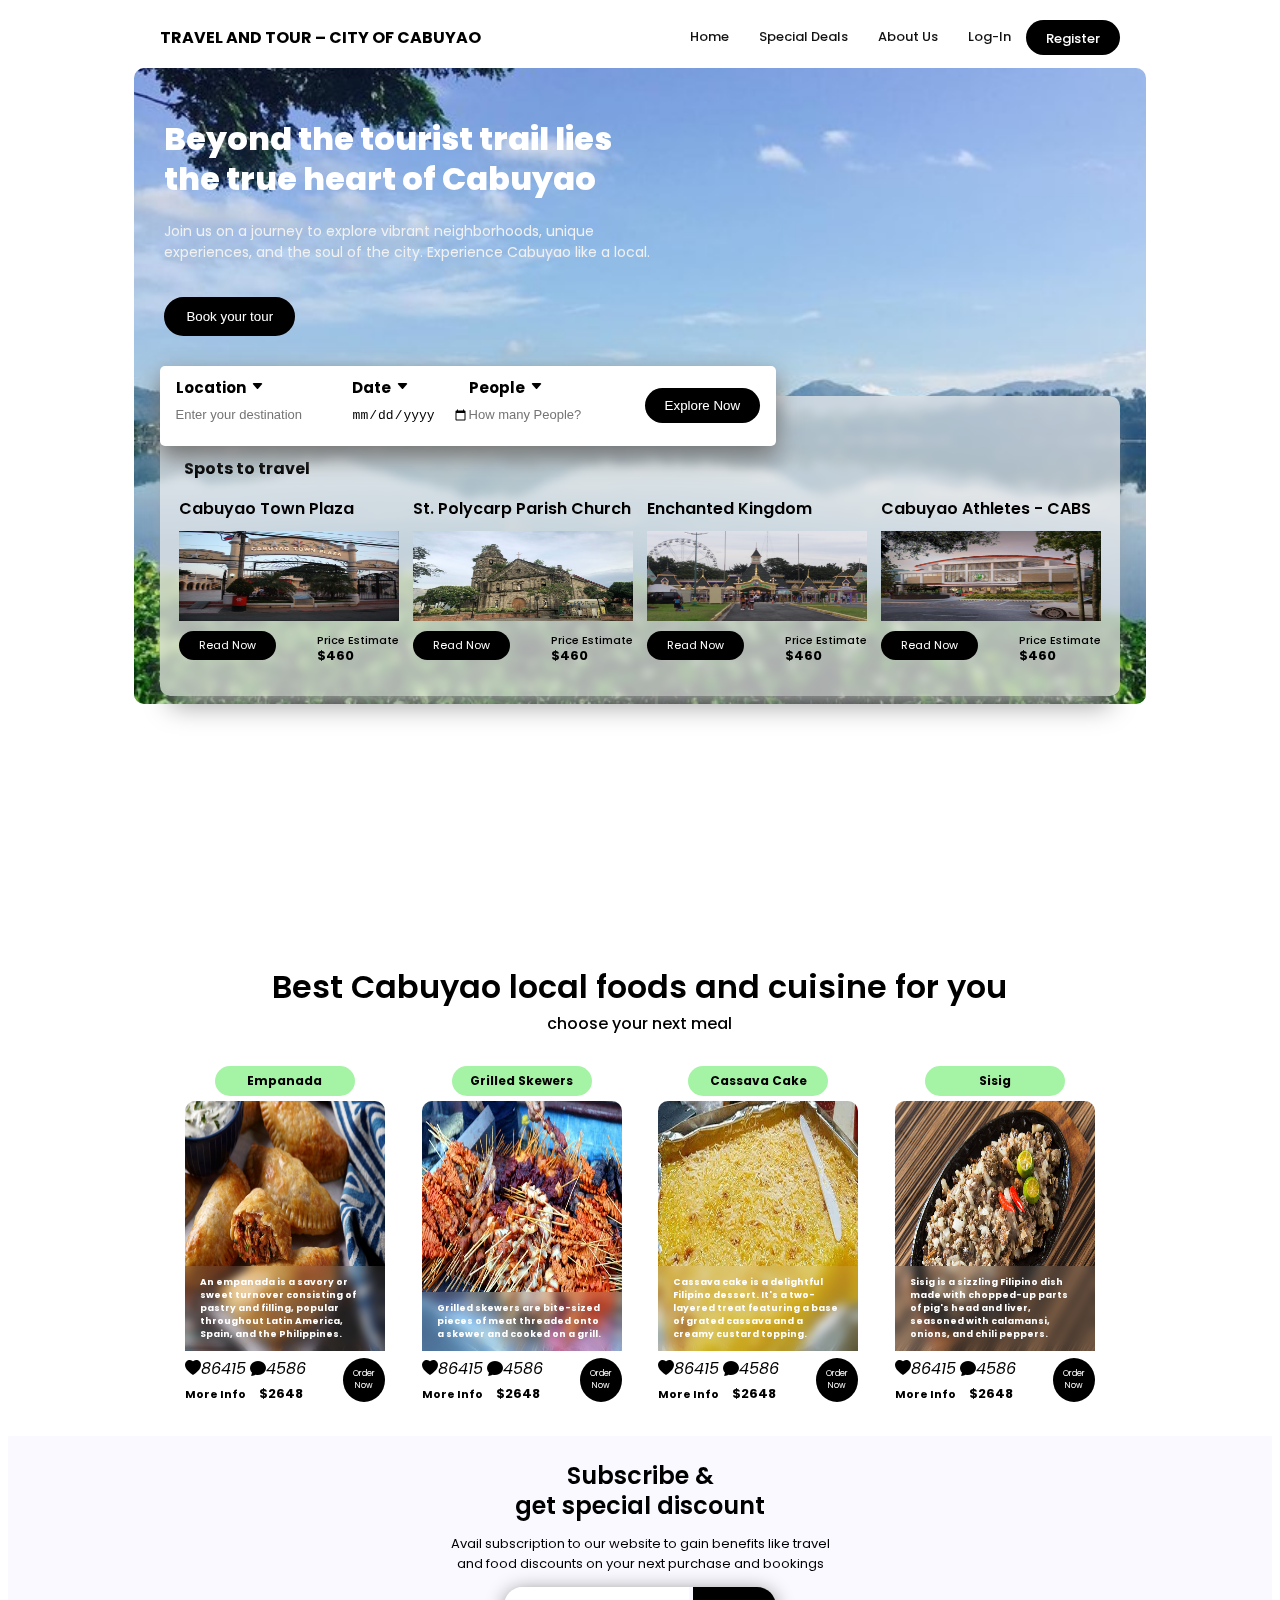
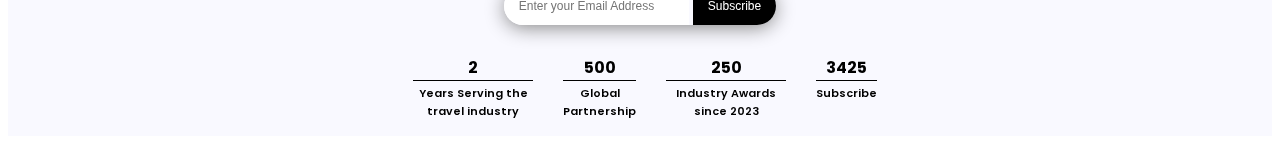
<file: index.html>
<!DOCTYPE html>
<html lang="en">
<head>
    <meta charset="UTF-8">
    <meta name="viewport" content="width=device-width, initial-scale=1.0">
    <link rel="stylesheet" href="https://cdn.jsdelivr.net/npm/bootstrap-icons@1.11.3/font/bootstrap-icons.min.css">
    <link rel="stylesheet" href="style.css">
    <link rel="stylesheet" href="media.css">
    <title>Travel Agency Website</title>
</head>
<body>
    <header>
        <nav>
            <h4>TRAVEL AND TOUR – CITY OF CABUYAO</h4>
            <ul id="menu_bx">
                <li><a href="#">Home</a></li>
                <li><a href="#scoll-section">Special Deals</a></li>
                <li><a href="Final.1about.html">About Us</a></li>
                <li><a href="Final.4login.html">Log-In</a></li>
                <li><a href="Final.5register.html">Register</a></li>
            </ul>
            <i class="bi bi-three-dots"></i>
        </nav>
        <div class="content">
            <div class="cont_bx">
                <h1>Beyond the tourist trail lies the true heart of Cabuyao</h1>
                <p>Join us on a journey to explore vibrant neighborhoods, unique experiences, and the soul of the city. Experience Cabuyao like a local.</p>
                    <button>Book your tour</button>
            </div>
            <div class="trip_bx">
                <div class="search_bx">
                    <div class="card">
                        <h4>Location <i class="bi bi-caret-down-fill"></i></h4>
                        <input type="text" placeholder="Enter your destination">
                    </div>
                    <div class="card">
                        <h4>Date <i class="bi bi-caret-down-fill"></i></h4>
                        <input type="date">
                    </div>
                    <div class="card">
                        <h4>People <i class="bi bi-caret-down-fill"></i></h4>
                        <input type="number" placeholder="How many People?">
                    </div>
                    <input type="button" value="Explore Now">
                </div>
                <div class="travel_bx">
                    <h4>Spots to travel</h4>
                    <div class="cards">
                        <div class="card">
                            <h3>Cabuyao Town Plaza</h3>
                            <img src="image/ctp.png" alt="">
                            <div class="btn_city">
                                <a href="CabuyaoPlaza.html">Read Now</a>
                                <h5>Price Estimate <br> <span>$460</span></h5>
                            </div>
                        </div>
                        <div class="card">
                            <h3>St. Polycarp Parish Church</h3>
                            <img src="image/StPolycarpParishChurch.png" alt="">
                            <div class="btn_city">
                                <a href="st_polycarp_parish_church.html">Read Now</a>
                                <h5>Price Estimate <br> <span>$460</span></h5>
                            </div>
                        </div>
                        <div class="card">
                            <h3>Enchanted Kingdom</h3>
                            <img src="image/ek.png" alt="">
                            <div class="btn_city">
                                <a href="EnchantedKingdom.html">Read Now</a>
                                <h5>Price Estimate <br> <span>$460</span></h5>
                            </div>
                        </div>
                        <div class="card">
                            <h3>Cabuyao Athletes - CABS</h3>
                            <img src="image/cabs.jpg" alt="">
                            <div class="btn_city">
                                <a href="Cabs.html">Read Now</a>
                                <h5>Price Estimate <br> <span>$460</span></h5>
                            </div>
                        </div>
                    </div>
                </div>
            </div>

        </div>

    </header>
    <div class="offers">
        <h1>Best Cabuyao local foods and cuisine for you</h1>
        <p>choose your next meal</p>
        <div class="cards" id="scoll-section">
            <div class="card">
                <h3>Empanada</h3>
                <div class="img_text">
                    <img src="image/foods/empanada.jpg" alt="">
                    <h4>An empanada is a savory or sweet turnover consisting of pastry and filling, popular throughout Latin America, Spain, and the Philippines.</h4>
                </div>
                <div class="cont_bx">
                    <div class="price">
                        <div class="heart_chat">
                            <i class="bi bi-heart-fill"><span>86415</span></i>
                            <i class="bi bi-chat-fill"><span>4586</span></i>
                        </div>
                        <div class="info_price">
                            <a href="">More Info</a>
                            <h4>$2648</h4>
                        </div>
                    </div>
                    <div class="days">Order <br> Now</div>
                </div>
            </div>
            <div class="card">
                <h3>Grilled Skewers</h3>
                <div class="img_text">
                    <img src="image/foods/skewers.png" alt="">
                    <h4>Grilled skewers are bite-sized pieces of meat threaded onto a skewer and cooked on a grill.</h4>
                </div>
                <div class="cont_bx">
                    <div class="price">
                        <div class="heart_chat">
                            <i class="bi bi-heart-fill"><span>86415</span></i>
                            <i class="bi bi-chat-fill"><span>4586</span></i>
                        </div>
                        <div class="info_price">
                            <a href="">More Info</a>
                            <h4>$2648</h4>
                        </div>
                    </div>
                    <div class="days">Order <br> Now</div>
                </div>
            </div>
            <div class="card">
                <h3>Cassava Cake</h3>
                <div class="img_text">
                    <img src="image/foods/cassava.jpg" alt="">
                    <h4>Cassava cake is a delightful Filipino dessert. It's a two-layered treat featuring a base of grated cassava and a creamy custard topping.</h4>
                </div>
                <div class="cont_bx">
                    <div class="price">
                        <div class="heart_chat">
                            <i class="bi bi-heart-fill"><span>86415</span></i>
                            <i class="bi bi-chat-fill"><span>4586</span></i>
                        </div>
                        <div class="info_price">
                            <a href="">More Info</a>
                            <h4>$2648</h4>
                        </div>
                    </div>
                    <div class="days">Order <br> Now</div>
                </div>
            </div>
            <div class="card">
                <h3>Sisig</h3>
                <div class="img_text">
                    <img src="image/foods/sisig.jpg" alt="">
                    <h4>Sisig is a sizzling Filipino dish made with chopped-up parts of pig's head and liver, seasoned with calamansi, onions, and chili peppers.</h4>
                </div>
                <div class="cont_bx">
                    <div class="price">
                        <div class="heart_chat">
                            <i class="bi bi-heart-fill"><span>86415</span></i>
                            <i class="bi bi-chat-fill"><span>4586</span></i>
                        </div>
                        <div class="info_price">
                            <a href="">More Info</a>
                            <h4>$2648</h4>
                        </div>
                    </div>
                    <div class="days">Order <br> Now</div>
                </div>
            </div>
        </div>
    </div>

    <footer>
        <h2>Subscribe & <br> get special discount</h2>
        <p>Avail subscription to our website to gain benefits like travel and food discounts on your next purchase and bookings</p>
        <div class="input">
            <input type="text" placeholder="Enter your Email Address">
            <button>Subscribe</button>
        </div>
        <ul>
            <li>2 <br> <h6>Years Serving the travel industry</h6></li>
            <li>500 <br> <h6>Global <br> Partnership</h6></li>
            <li>250 <br> <h6>Industry Awards since 2023</h6></li>
            <li>3425 <br> <h6>Subscribe</h6></li>
        </ul>
    </footer>
    <script src="app.js"></script>
</body>
</html>
</file>
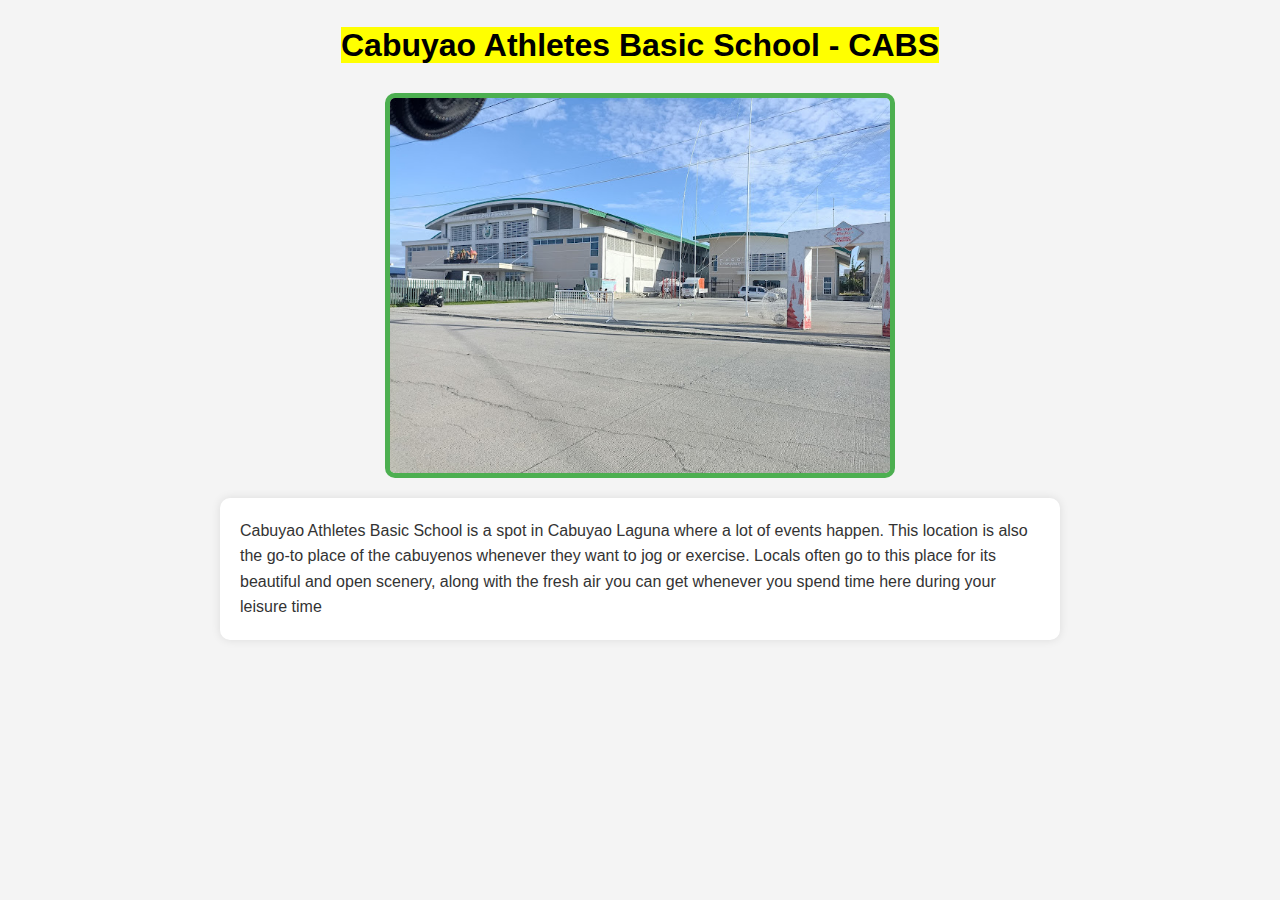
<file: Cabs.html>
<!DOCTYPE html>
<html lang="en">

<head>
    <meta charset="UTF-8">
    <meta name="viewport" content="width=device-width, initial-scale=1.0">
    <script src="picture.js"></script>
    <title>Cabuyao Plaza</title>
    <style>
        body {
            font-family: Arial, sans-serif;
            line-height: 1.6;
            margin: 0;
            padding: 0;
            background-color: #f4f4f4;
            color: #333;
        }

        h1 {
            text-align: center;
            color: black;
            margin-top: 20px;
        }

        img {
            display: block;
            margin: 20px auto;
            border: 5px solid #4CAF50;
            border-radius: 10px;
            transition: transform 0.3s ease-in-out;
            /* Added for smooth transition */
            cursor: pointer;
        }

        .zoomed {
            transform: scale(1.5);
            /* Zoom effect */
        }

        p {
            max-width: 800px;
            margin: 20px auto;
            padding: 20px;
            background-color: #fff;
            border-radius: 10px;
            box-shadow: 0 0 10px rgba(0, 0, 0, 0.1);
        }
    </style>
    <script>
        // JavaScript for zoom effect
        document.addEventListener('DOMContentLoaded', function () {
            var img = document.getElementById('plazaImage');
            img.addEventListener('click', function () {
                img.classList.toggle('zoomed');
            });
        });
    </script>
</head>

<body>
    <h1><mark>Cabuyao Athletes Basic School - CABS</mark> </h1>
    <img id="plazaImage" src="Cabs.jpg" alt="Cabuyao Plaza" width="500">
    <p>Cabuyao Athletes Basic School is a spot in Cabuyao Laguna where a lot of events happen. This location is also the
        go-to place of the cabuyenos whenever they want to jog or exercise. Locals often go to this place for its
        beautiful and open scenery, along with the fresh air you can get whenever you spend time here during your
        leisure time</p>

</body>

</html>
</file>
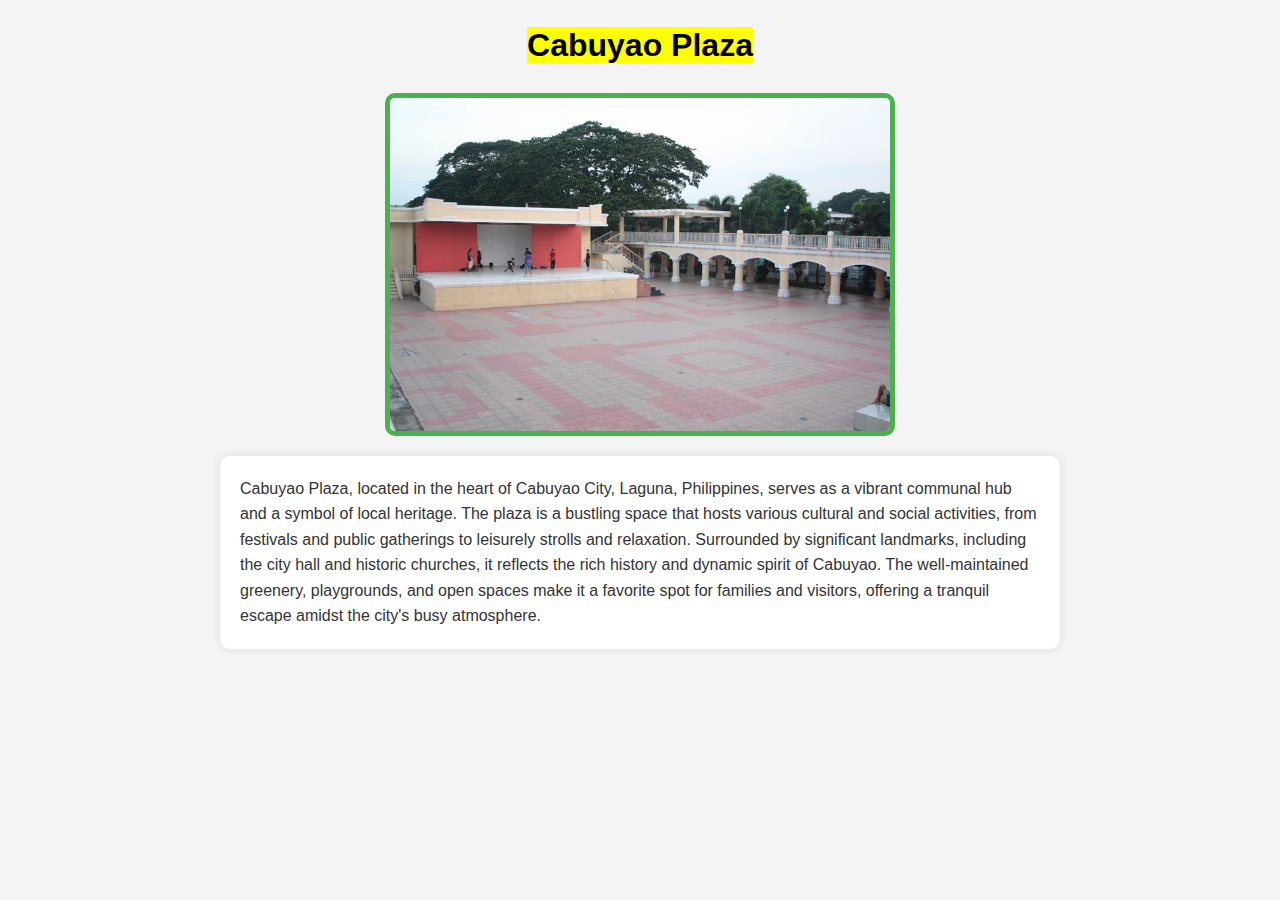
<file: CabuyaoPlaza.html>
<!DOCTYPE html>
<html lang="en">
<head>
    <meta charset="UTF-8">
    <meta name="viewport" content="width=device-width, initial-scale=1.0">
    <script src="picture.js"></script>
    <title>Cabuyao Plaza</title>
    <style>
        body {
            font-family: Arial, sans-serif;
            line-height: 1.6;
            margin: 0;
            padding: 0;
            background-color: #f4f4f4;
            color: #333;
        }
        h1 {
            text-align: center;
            color: black;
            margin-top: 20px;
        }
        img {
            display: block;
            margin: 20px auto;
            border: 5px solid #4CAF50;
            border-radius: 10px;
            transition: transform 0.3s ease-in-out; /* Added for smooth transition */
            cursor: pointer;
        }
        .zoomed {
            transform: scale(1.5); /* Zoom effect */
        }
        p {
            max-width: 800px;
            margin: 20px auto;
            padding: 20px;
            background-color: #fff;
            border-radius: 10px;
            box-shadow: 0 0 10px rgba(0, 0, 0, 0.1);
        }
    </style>
    <script>
        // JavaScript for zoom effect
        document.addEventListener('DOMContentLoaded', function() {
            var img = document.getElementById('plazaImage');
            img.addEventListener('click', function() {
                img.classList.toggle('zoomed');
            });
        });
    </script>
</head>
<body>
    <h1><mark>Cabuyao Plaza</mark> </h1>
    <img id="plazaImage" src="CabuyaoPlaza.png" alt="Cabuyao Plaza" width="500">
    <p>Cabuyao Plaza, located in the heart of Cabuyao City, Laguna, Philippines, serves as a vibrant communal hub and a symbol of local heritage. The plaza is a bustling space that hosts various cultural and social activities, from festivals and public gatherings to leisurely strolls and relaxation. Surrounded by significant landmarks, including the city hall and historic churches, it reflects the rich history and dynamic spirit of Cabuyao. The well-maintained greenery, playgrounds, and open spaces make it a favorite spot for families and visitors, offering a tranquil escape amidst the city's busy atmosphere.</p>
   
</body>
</html>
</file>
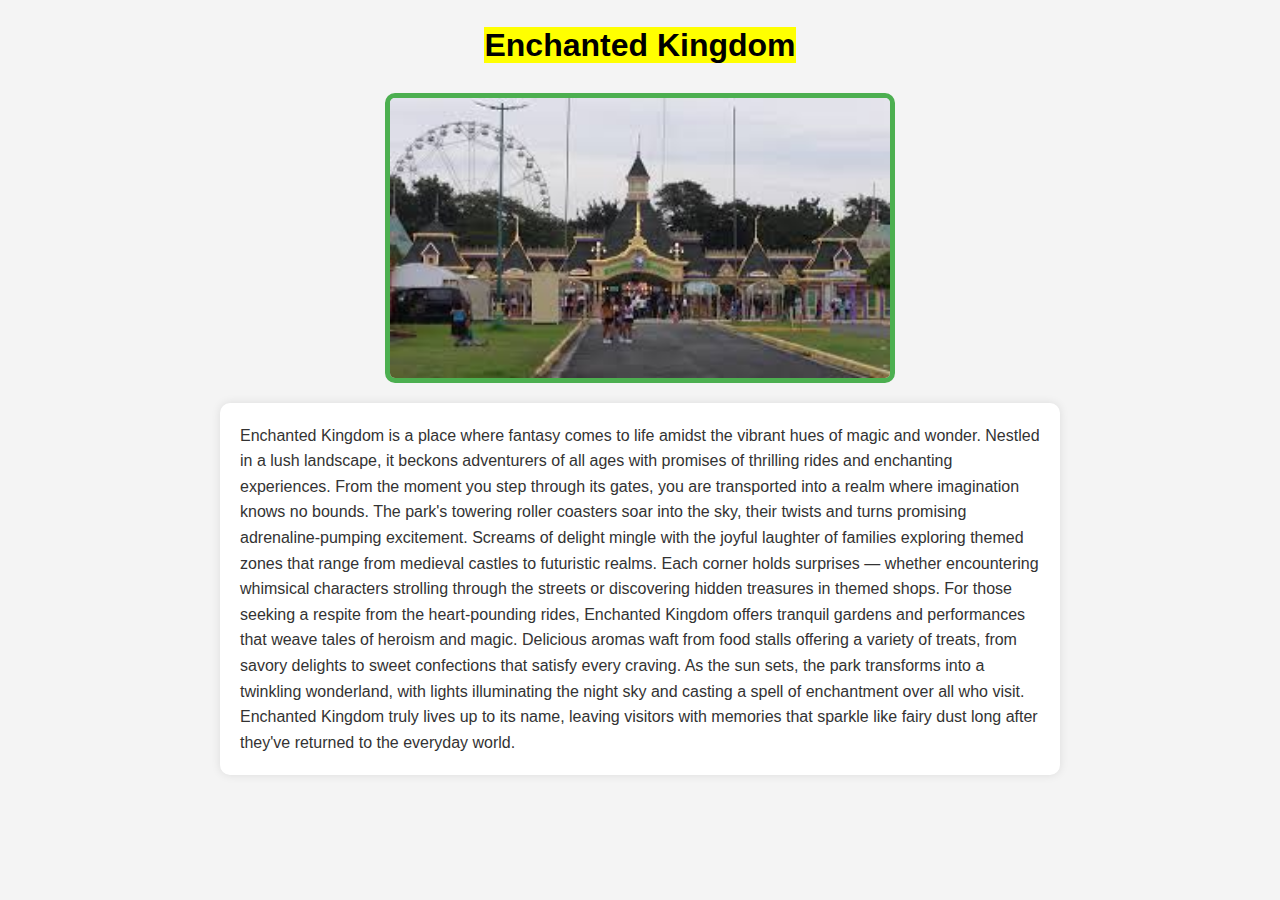
<file: EnchantedKingdom.html>
<!DOCTYPE html>
<html lang="en">
<head>
    <meta charset="UTF-8">
    <meta name="viewport" content="width=device-width, initial-scale=1.0">
    <title>EnchantedKingdom</title>
    <style>
        body {
            font-family: Arial, sans-serif;
            line-height: 1.6;
            margin: 0;
            padding: 0;
            background-color: #f4f4f4;
            color: #333;
        }
        h1 {
            text-align: center;
            color: black;
            margin-top: 20px;
        }
        img {
            display: block;
            margin: 20px auto;
            border: 5px solid #4CAF50;
            border-radius: 10px;
            transition: transform 0.3s ease-in-out;
            cursor: pointer;
        }
        .zoomed {
            transform: scale(1.5);
        }
        p {
            max-width: 800px;
            margin: 20px auto;
            padding: 20px;
            background-color: #fff;
            border-radius: 10px;
            box-shadow: 0 0 10px rgba(0, 0, 0, 0.1);
        }
    </style>
</head>
<body>
    <h1><mark>Enchanted Kingdom</mark></h1>
    <img id="EnchantedKingdom" src="EnchantedKingdom.png" alt="EnchantedKingdom" width="500">
    <p>Enchanted Kingdom is a place where fantasy comes to life amidst the vibrant hues of magic and wonder. Nestled in a lush landscape, it beckons adventurers of all ages with promises of thrilling rides and enchanting experiences. From the moment you step through its gates, you are transported into a realm where imagination knows no bounds.

        The park's towering roller coasters soar into the sky, their twists and turns promising adrenaline-pumping excitement. Screams of delight mingle with the joyful laughter of families exploring themed zones that range from medieval castles to futuristic realms. Each corner holds surprises — whether encountering whimsical characters strolling through the streets or discovering hidden treasures in themed shops.
        
        For those seeking a respite from the heart-pounding rides, Enchanted Kingdom offers tranquil gardens and performances that weave tales of heroism and magic. Delicious aromas waft from food stalls offering a variety of treats, from savory delights to sweet confections that satisfy every craving.
        
        As the sun sets, the park transforms into a twinkling wonderland, with lights illuminating the night sky and casting a spell of enchantment over all who visit. Enchanted Kingdom truly lives up to its name, leaving visitors with memories that sparkle like fairy dust long after they've returned to the everyday world.</p>
        <script>
            // JavaScript for zoom effect
            document.addEventListener('DOMContentLoaded', function() {
                var img = document.getElementById('EnchantedKingdom');
                img.addEventListener('click', function() {
                    img.classList.toggle('zoomed');
                });
            });
        </script>
</body>
</html>
</file>
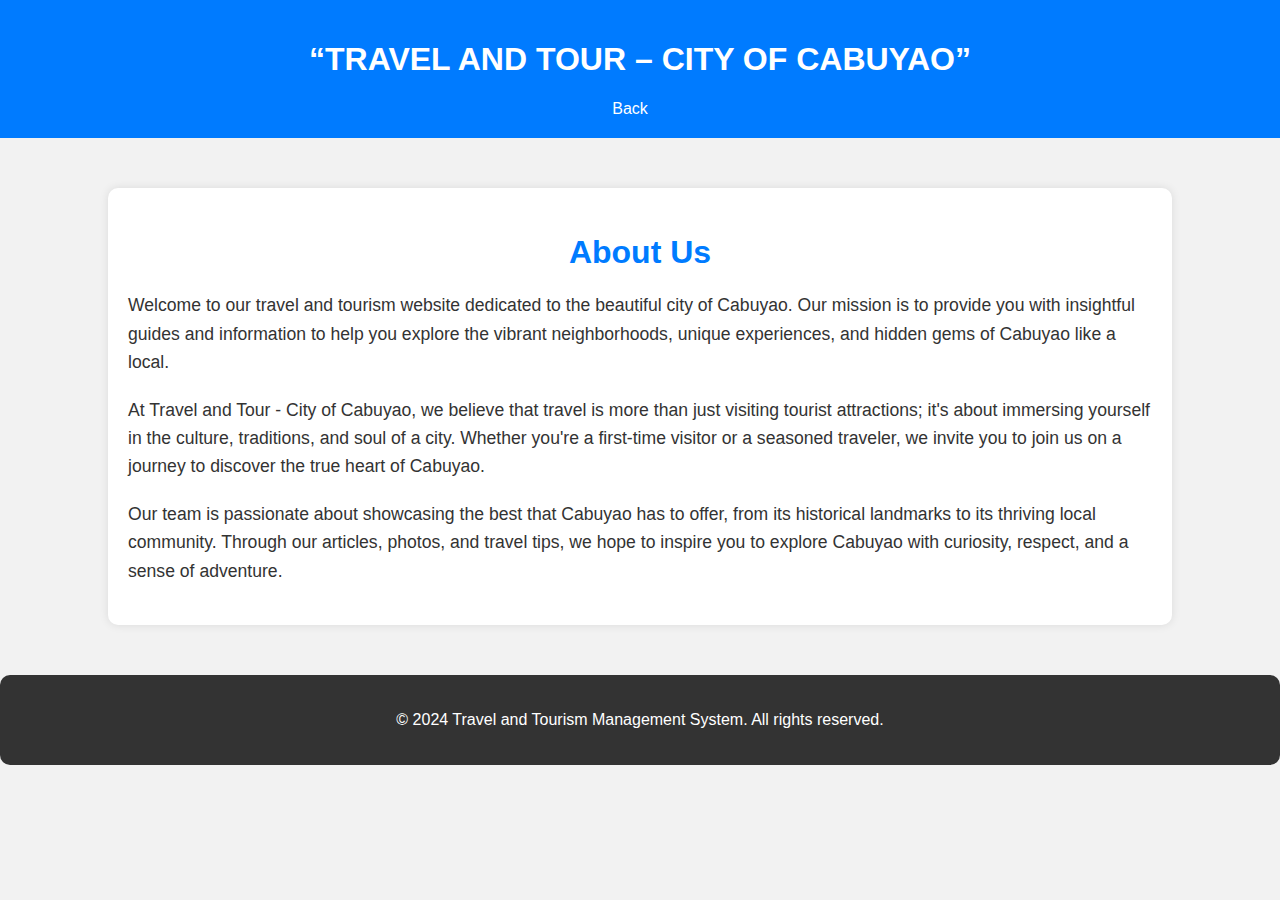
<file: Final.1about.html>
<!DOCTYPE html>
<html lang="en">
<head>
    <meta charset="UTF-8">
    <meta name="viewport" content="width=device-width, initial-scale=1.0">


    <title>About Us</title>
    <style>
        body {
            font-family: Arial, sans-serif;
            margin: 0;
            padding: 0;
            background-color: #f2f2f2;
        }

        header {
            background-color: #007bff;
            color: #fff;
            padding: 20px;
            text-align: center;
        }

        nav ul {
            margin: 0;
            padding: 0;
            list-style: none;
        }

        nav ul li {
            display: inline;
            margin-right: 20px;
        }

        nav ul li a {
            text-decoration: none;
            color: #fff;
        }

        .about-section {
            width: 80%;
            margin: 50px auto;
            background: #fff;
            padding: 20px;
            box-shadow: 0 0 10px rgba(0, 0, 0, 0.1);
            border-radius: 10px;
        }

        .about-section h2 {
            color: #007bff;
            font-size: 2em;
            text-align: center;
            margin-bottom: 20px;
        }

        .about-section p {
            font-size: 1.1em;
            line-height: 1.6;
            color: #333;
            margin-bottom: 20px;
        }

        footer {
            text-align: center;
            margin-top: 50px;
            padding: 20px;
            background-color: #333;
            color: white;
            border-radius: 10px;
        }

        @media screen and (max-width: 768px) {
            nav ul li {
                display: block;
                margin: 10px 0;
            }
        }
    </style>
</head>
<body>
    <header>
        <nav>
            <h1 class="logo">“TRAVEL AND TOUR – CITY OF <span>CABUYAO</span>”</h1>
            <ul>
                <li><a href="javascript:void(0);" onclick="goBack()">Back</a></li>
            </ul>
        </nav>
    </header>
    <div class="about-section">
        <h2>About Us</h2>
        <p>Welcome to our travel and tourism website dedicated to the beautiful city of Cabuyao. Our mission is to provide you with insightful guides and information to help you explore the vibrant neighborhoods, unique experiences, and hidden gems of Cabuyao like a local.</p>
        <p>At Travel and Tour - City of Cabuyao, we believe that travel is more than just visiting tourist attractions; it's about immersing yourself in the culture, traditions, and soul of a city. Whether you're a first-time visitor or a seasoned traveler, we invite you to join us on a journey to discover the true heart of Cabuyao.</p>
        <p>Our team is passionate about showcasing the best that Cabuyao has to offer, from its historical landmarks to its thriving local community. Through our articles, photos, and travel tips, we hope to inspire you to explore Cabuyao with curiosity, respect, and a sense of adventure.</p>
    </div>
    <footer>
        <p>&copy; 2024 Travel and Tourism Management System. All rights reserved.</p>
    </footer>

    <script>
        function goBack() {
            window.history.back();
        }
    </script>
</body>
</html>
</file>
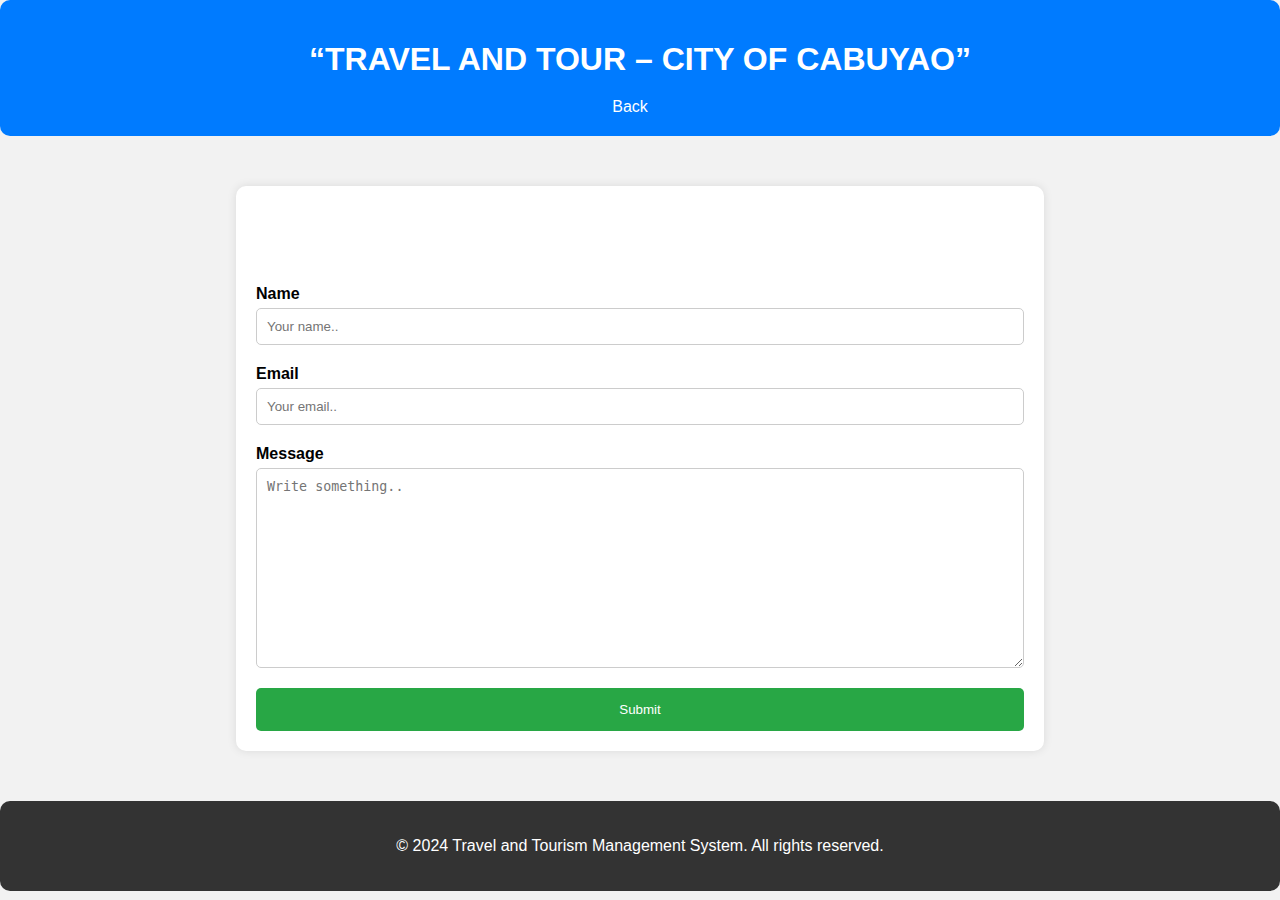
<file: Final.2contact.html>
<!DOCTYPE html>
<html lang="en">

<head>
    <meta charset="UTF-8">
    <meta name="viewport" content="width=device-width, initial-scale=1.0">
    <title>Contact Us - Travel and Tourism Management System</title>
    <style>
        body {
            font-family: Arial, sans-serif;
            margin: 0;
            padding: 0;
            background-color: #f2f2f2;
        }

        header {
            background-color: #007bff;
            color: #fff;
            padding: 20px;
            text-align: center;
            border-radius: 10px;
        }

        nav ul {
            margin: 0;
            padding: 0;
            list-style: none;
        }

        nav ul li {
            display: inline;
            margin-right: 20px;
        }

        nav ul li a {
            text-decoration: none;
            color: #fff;
        }

        .container {
            width: 60%;
            margin: 50px auto;
            background: #fff;
            padding: 20px;
            box-shadow: 0 0 10px rgba(0, 0, 0, 0.1);
            border-radius: 10px;
        }

        h1 {
            text-align: center;
            color: #fff;
            margin-bottom: 20px;
        }

        form {
            display: flex;
            flex-direction: column;
        }

        label {
            margin-bottom: 5px;
            font-weight: bold;
        }

        input[type="text"],
        textarea {
            width: 100%;
            padding: 10px;
            margin-bottom: 20px;
            border: 1px solid #ccc;
            border-radius: 5px;
            box-sizing: border-box;
        }

        input[type="submit"] {
            width: 100%;
            background-color: #28a745;
            color: white;
            padding: 14px 20px;
            border: none;
            border-radius: 5px;
            cursor: pointer;
            transition: background-color 0.3s ease;
        }

        input[type="submit"]:hover {
            background-color: #218838;
        }

        footer {
            text-align: center;
            margin-top: 50px;
            padding: 20px;
            background-color: #333;
            color: white;
            border-radius: 10px;
        }

        @media screen and (max-width: 768px) {
            .container {
                width: 90%;
            }
        }
    </style>
</head>

<body>
    <header>
        <nav>
            <h1 class="logo">“TRAVEL AND TOUR – CITY OF <span>CABUYAO</span>”</h1>
            <ul>
                <li><a href="javascript:void(0);" onclick="goBack()">Back</a></li>
            </ul>
        </nav>
    </header>
    <div class="container">
        <h1>Contact Us</h1>
        <form id="contactForm" action="mailto:info@tourismmanagement.com" method="post" enctype="text/plain">
            <label for="name">Name</label>
            <input type="text" id="name" name="name" placeholder="Your name.." required>

            <label for="email">Email</label>
            <input type="text" id="email" name="email" placeholder="Your email.." required>

            <label for="message">Message</label>
            <textarea id="message" name="message" placeholder="Write something.." style="height:200px"
                required></textarea>

            <input type="submit" value="Submit">
        </form>
    </div>
    <footer>
        <p>&copy; 2024 Travel and Tourism Management System. All rights reserved.</p>
    </footer>

    <script>
        function goBack() {
            window.history.back();
        }
    </script>
</body>

</html>
</file>
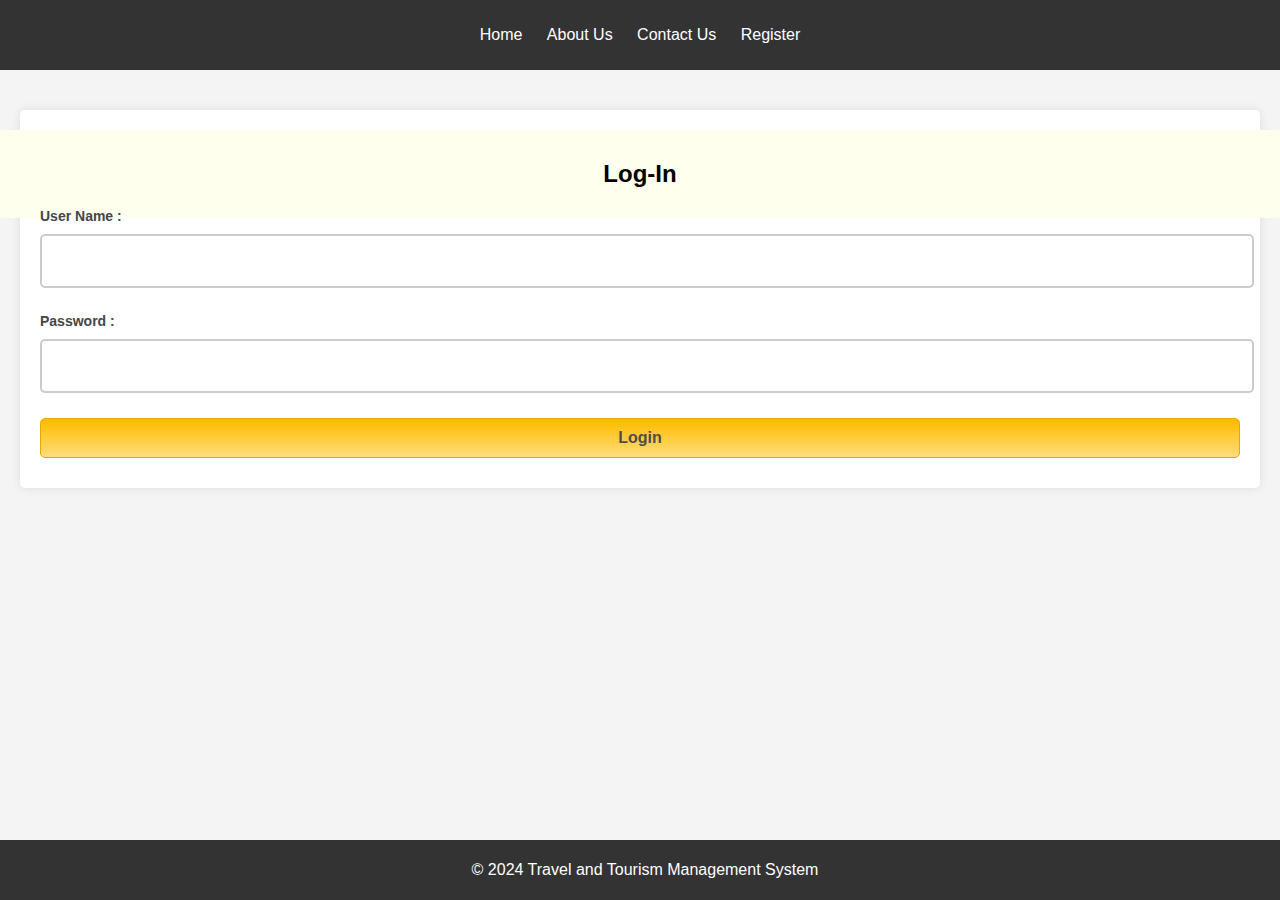
<file: Final.4login.html>
<!DOCTYPE html>
<html lang="en">
<head>
    <meta charset="UTF-8">
    <meta name="viewport" content="width=device-width, initial-scale=1.0">
    <title>Log-In - Travel and Tourism Management System</title>
    <link rel="stylesheet" href="Final.styles.css">
</head>
<body>
    <header>
        <nav>
            <ul>
                <li><a href="index.html">Home</a></li>
                <li><a href="Final.1about.html">About Us</a></li>
                <li><a href="Final.2contact.html">Contact Us</a></li>
                <li><a href="Final.5register.html">Register</a></li>
               
            </ul>
        </nav>
    </header>
    <main>
        <section class="login">
            <h2>Log-In</h2>
            <form id="form_id" method="post" name="myform">
                <label>User Name :</label>
                <input type="text" name="username" id="username"/>
                <label>Password :</label>
                <input type="password" name="password" id="password"/>
                <input type="button" value="Login" id="submit" onclick="validate()"/>
            </form>
        </section>
    </main>
    <footer>
        <p>&copy; 2024 Travel and Tourism Management System</p>
    </footer>
    <script>
        function validate() {
            var username = document.getElementById("username").value;
            var password = document.getElementById("password").value;

            if (username === "Cravenggo05" && password === "Secret") {
                window.location.href = "home1.html";
            } else {
                alert("Invalid username or password. Please try again.");
            }
        }
    </script>
</body>
</html>
</file>
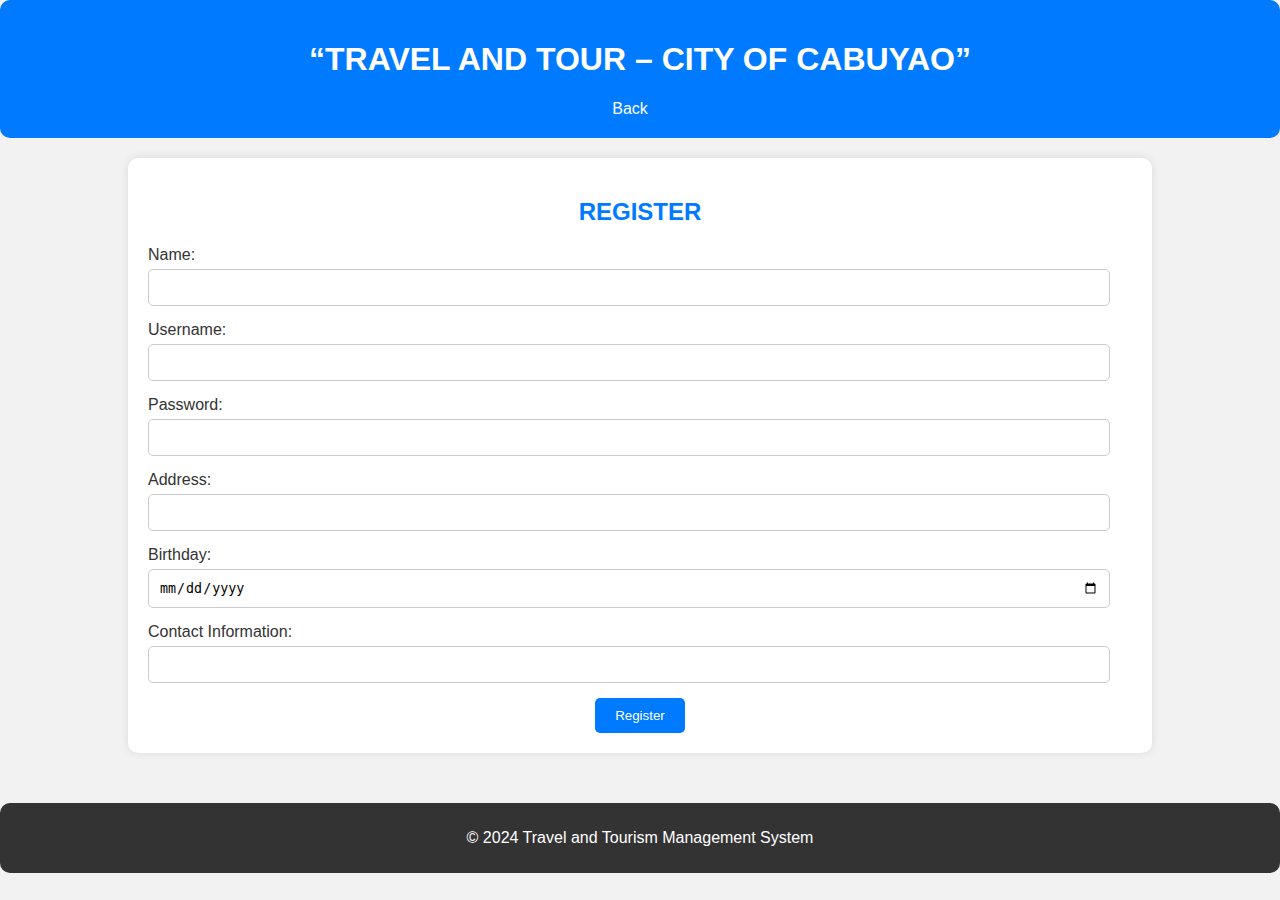
<file: Final.5register.html>
<!DOCTYPE html>
<html lang="en">
<head>
    <meta charset="UTF-8">
    <meta name="viewport" content="width=device-width, initial-scale=1.0">
    <title>Register - Travel and Tourism Management System</title>
    <style>
        body {
            font-family: Arial, sans-serif;
            margin: 0;
            padding: 0;
            background-color: #f2f2f2;
            color: #555;
        }

        header {
            background-color: #007bff;
            color: #fff;
            padding: 20px;
            text-align: center;
            border-radius: 10px;
            margin-bottom: 20px;
        }

        nav ul {
            margin: 0;
            padding: 0;
            list-style: none;
        }

        nav ul li {
            display: inline;
            margin-right: 20px;
        }

        nav ul li a {
            text-decoration: none;
            color: #fff;
        }

        main {
            width: 80%;
            margin: 0 auto;
        }

        .register {
            background-color: #fff;
            padding: 20px;
            border-radius: 10px;
            box-shadow: 0 0 10px rgba(0, 0, 0, 0.1);
        }

        h2 {
            color: #007bff;
            font-size: 24px;
            margin-bottom: 20px;
            text-align: center;
        }

        label {
            display: block;
            margin-bottom: 5px;
            color: #333;
        }

        input[type="text"],
        input[type="date"],
        input[type="password"] {
            width: calc(100% - 22px);
            padding: 10px;
            margin-bottom: 15px;
            border: 1px solid #ccc;
            border-radius: 5px;
            box-sizing: border-box;
        }

        input[type="submit"] {
            background-color: #007bff;
            color: white;
            padding: 10px 20px;
            border: none;
            border-radius: 5px;
            cursor: pointer;
            display: block;
            margin: 0 auto;
        }

        input[type="submit"]:hover {
            background-color: #0056b3;
        }

        footer {
            text-align: center;
            margin-top: 50px;
            background-color: #333;
            color: #fff;
            padding: 10px 0;
            border-radius: 10px;
        }
    </style>
</head>
<body>
    <header>
        <nav>
            <h1 class="logo">“TRAVEL AND TOUR – CITY OF <span>CABUYAO</span>”</h1>
            <ul>
                <li><a href="javascript:void(0);" onclick="goBack()">Back</a></li>
            </ul>
        </nav>
    </header>
    <main>
        <section class="register">
            <h2>REGISTER</h2>
            <form name="registration" action="Final.4login.html" onsubmit="return validateForm()">
                <label for="name">Name:</label>
                <input type="text" id="name" name="name" required>
                
                <label for="username">Username:</label>
                <input type="text" id="username" name="username" required>
                
                <label for="password">Password:</label>
                <input type="password" id="password" name="password" required>
                
                <label for="address">Address:</label>
                <input type="text" id="address" name="address" required>
                
                <label for="birthday">Birthday:</label>
                <input type="date" id="birthday" name="birthday" required>
                
                <label for="contact">Contact Information:</label>
                <input type="text" id="contact" name="contact" required>
                
                <input type="submit" value="Register"/>
            </form>
        </section>
    </main>
    <footer>
        <p>&copy; 2024 Travel and Tourism Management System</p>
    </footer>
    <script>
        function goBack() {
            window.history.back();
        }
        function validateForm() {
            var name = document.getElementById("name").value;
            var username = document.getElementById("username").value;
            var password = document.getElementById("password").value;
            var address = document.getElementById("address").value;
            var birthday = document.getElementById("birthday").value;
            var contact = document.getElementById("contact").value;

            if (name == "" || username == "" || password == "" || address == "" || birthday == "" || contact == "") {
                alert("Please fill out all fields");
                return false;
            }
            return true;
        }
    </script>
</body>
</html>
</file>
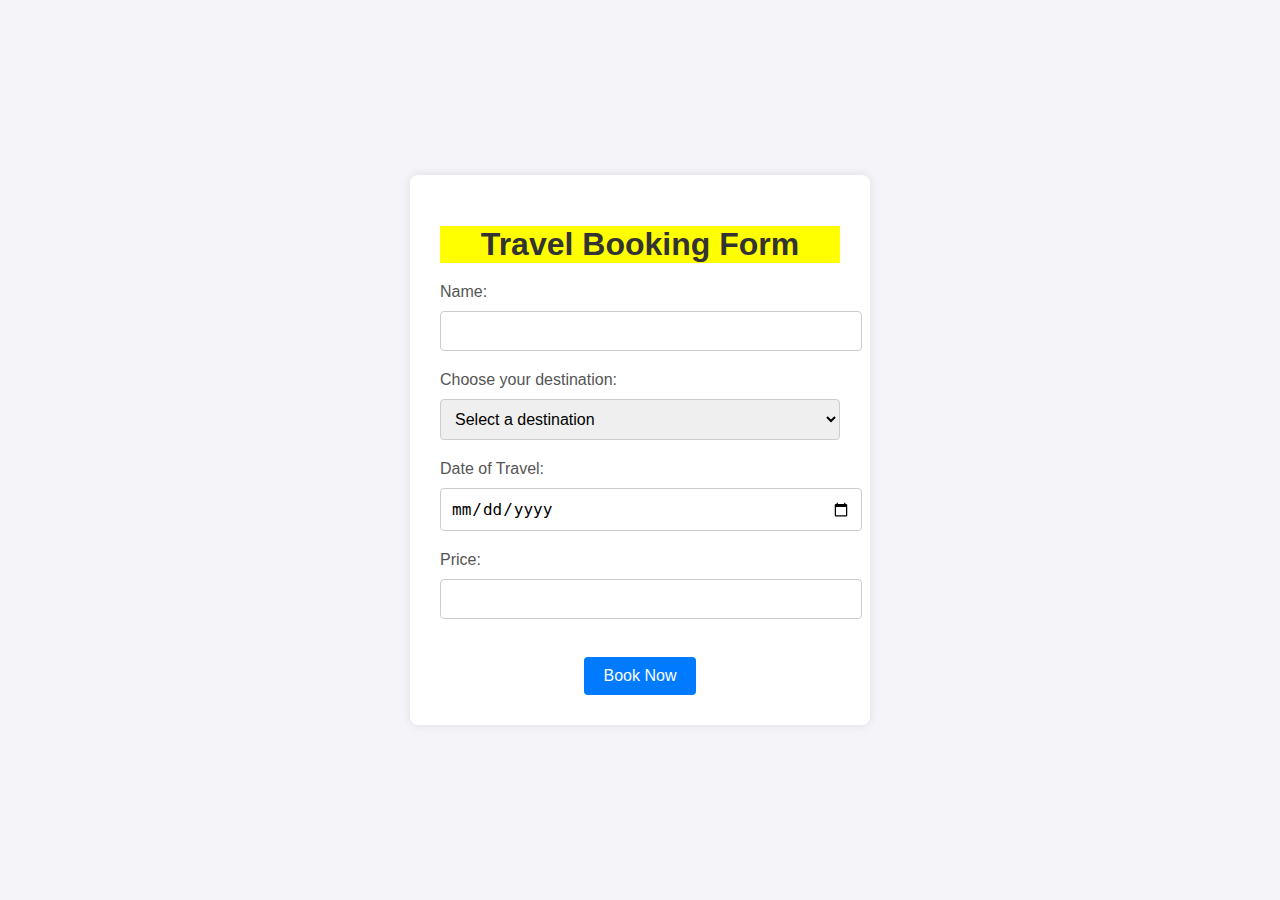
<file: Final.6services.html>
<!DOCTYPE html>
<html>
<head>
    <title>Travel Booking Form</title>
    <style>
        body {
            font-family: Arial, sans-serif;
            background: #f4f4f9;
            margin: 0;
            padding: 0;
            display: flex;
            justify-content: center;
            align-items: center;
            height: 100vh;
        }
        .container {
            background: #ffffff;
            padding: 30px;
            box-shadow: 0 0 10px rgba(0, 0, 0, 0.1);
            border-radius: 8px;
            max-width: 400px;
            width: 100%;
            text-align: center;
        }
        h1 {
            color: #333;
            margin-bottom: 20px;
            background-color: yellow;
        }
        label {
            display: block;
            margin-bottom: 10px;
            color: #555;
            text-align: left; /* Adjust alignment as needed */
        }
        select, input[type="text"], input[type="date"], input[type="number"] {
            width: 100%;
            padding: 10px;
            margin-bottom: 20px;
            border: 1px solid #ccc;
            border-radius: 4px;
            font-size: 16px;
        }
        input[type="submit"] {
            background: #007bff;
            color: #fff;
            padding: 10px 20px;
            border: none;
            border-radius: 4px;
            font-size: 16px;
            cursor: pointer;
            transition: background 0.3s;
        }
        input[type="submit"]:hover {
            background: #0056b3;
        }
    </style>
</head>
<body>
    <div class="container">
        <h1>Travel Booking Form</h1>
        <form id="travelForm" action="" method="get">
            <label for="name">Name:</label>
            <input type="text" id="name" name="name" required>
            
            <label for="destination">Choose your destination:</label>
            <select id="destination" name="destination" required>
                <option value="">Select a destination</option>
                <option value="Cabuyao Plaza">Cabuyao Plaza</option>
                <option value="St. Polycarp Parish Church">St. Polycarp Parish Church</option>
                <option value="Enchanted Kingdom">Enchanted Kingdom</option>
            </select>
            
            <label for="date">Date of Travel:</label>
            <input type="date" id="date" name="date" required>
            
            <label for="price">Price:</label>
            <input type="number" id="price" name="price" required>
            
            <br><br>
            <input type="submit" value="Book Now">
        </form>
    </div>

    <script>
        document.getElementById('travelForm').addEventListener('submit', function(event) {
            event.preventDefault();
            var name = document.getElementById('name').value;
            var destination = document.getElementById('destination').value;
            var date = document.getElementById('date').value;
            var price = document.getElementById('price').value;
            
            if (destination === "Cabuyao Plaza") {
                window.location.href = "Cabuyaoplaza.html";
            } else if (destination === "St. Polycarp Parish Church") {
                window.location.href = "st_polycarp_parish_church.html";
            } else if (destination === "Enchanted Kingdom") {
                window.location.href = "EnchantedKingdom.html";
            } else {
                alert("Please select a destination.");
            }
        });
    </script>
</body>
</html>
</file>
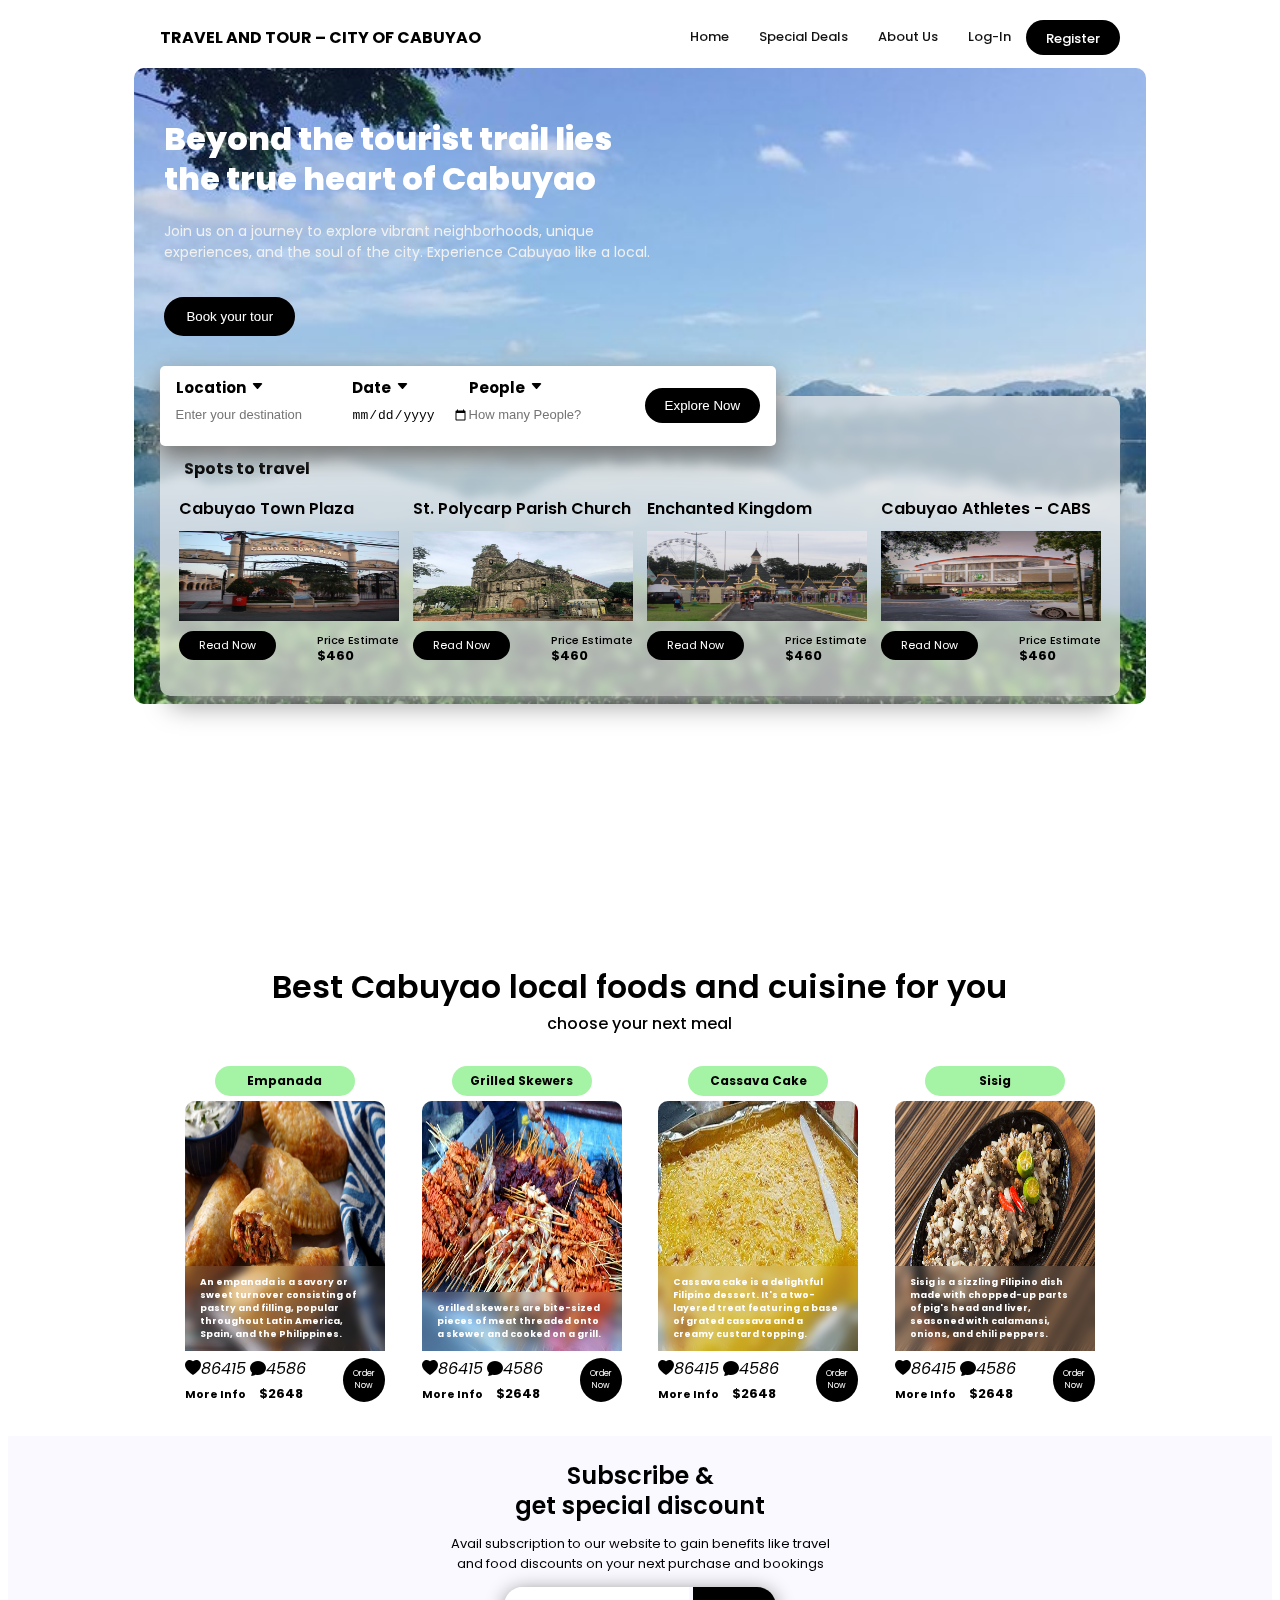
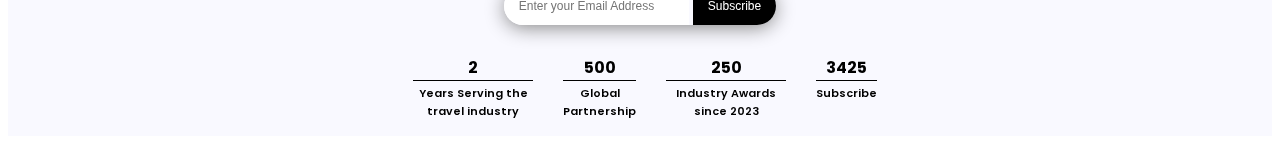
<file: home.html>
<!DOCTYPE html>
<html lang="en">
<head>
    <meta charset="UTF-8">
    <meta name="viewport" content="width=device-width, initial-scale=1.0">
    <link rel="stylesheet" href="https://cdn.jsdelivr.net/npm/bootstrap-icons@1.11.3/font/bootstrap-icons.min.css">
    <link rel="stylesheet" href="style.css">
    <link rel="stylesheet" href="media.css">
    <title>Travel Agency Website</title>
</head>
<body>
    <header>
        <nav>
            <h4>TRAVEL AND TOUR – CITY OF CABUYAO</h4>
            <ul id="menu_bx">
                <li><a href="#">Home</a></li>
                <li><a href="#scoll-section">Special Deals</a></li>
                <li><a href="Final.1about.html">About Us</a></li>
                <li><a href="Final.4login.html">Log-In</a></li>
                <li><a href="Final.5register.html">Register</a></li>
            </ul>
            <i class="bi bi-three-dots"></i>
        </nav>
        <div class="content">
            <div class="cont_bx">
                <h1>Beyond the tourist trail lies the true heart of Cabuyao</h1>
                <p>Join us on a journey to explore vibrant neighborhoods, unique experiences, and the soul of the city. Experience Cabuyao like a local.</p>
                    <button>Book your tour</button>
            </div>
            <div class="trip_bx">
                <div class="search_bx">
                    <div class="card">
                        <h4>Location <i class="bi bi-caret-down-fill"></i></h4>
                        <input type="text" placeholder="Enter your destination">
                    </div>
                    <div class="card">
                        <h4>Date <i class="bi bi-caret-down-fill"></i></h4>
                        <input type="date">
                    </div>
                    <div class="card">
                        <h4>People <i class="bi bi-caret-down-fill"></i></h4>
                        <input type="number" placeholder="How many People?">
                    </div>
                    <input type="button" value="Explore Now">
                </div>
                <div class="travel_bx">
                    <h4>Spots to travel</h4>
                    <div class="cards">
                        <div class="card">
                            <h3>Cabuyao Town Plaza</h3>
                            <img src="image/ctp.png" alt="">
                            <div class="btn_city">
                                <a href="CabuyaoPlaza.html">Read Now</a>
                                <h5>Price Estimate <br> <span>$460</span></h5>
                            </div>
                        </div>
                        <div class="card">
                            <h3>St. Polycarp Parish Church</h3>
                            <img src="image/StPolycarpParishChurch.png" alt="">
                            <div class="btn_city">
                                <a href="st_polycarp_parish_church.html">Read Now</a>
                                <h5>Price Estimate <br> <span>$460</span></h5>
                            </div>
                        </div>
                        <div class="card">
                            <h3>Enchanted Kingdom</h3>
                            <img src="image/ek.png" alt="">
                            <div class="btn_city">
                                <a href="EnchantedKingdom.html">Read Now</a>
                                <h5>Price Estimate <br> <span>$460</span></h5>
                            </div>
                        </div>
                        <div class="card">
                            <h3>Cabuyao Athletes - CABS</h3>
                            <img src="image/cabs.jpg" alt="">
                            <div class="btn_city">
                                <a href="Cabs.html">Read Now</a>
                                <h5>Price Estimate <br> <span>$460</span></h5>
                            </div>
                        </div>
                    </div>
                </div>
            </div>
           
        </div>
        
    </header>
    <div class="offers">
        <h1>Best Cabuyao local foods and cuisine for you</h1>
        <p>choose your next meal</p>
        <div class="cards" id="scoll-section">
            <div class="card">
                <h3>Empanada</h3>
                <div class="img_text">
                    <img src="image/foods/empanada.jpg" alt="">
                    <h4>An empanada is a savory or sweet turnover consisting of pastry and filling, popular throughout Latin America, Spain, and the Philippines.</h4>
                </div>
                <div class="cont_bx">
                    <div class="price">
                        <div class="heart_chat">
                            <i class="bi bi-heart-fill"><span>86415</span></i>
                            <i class="bi bi-chat-fill"><span>4586</span></i>
                        </div>
                        <div class="info_price">
                            <a href="">More Info</a>
                            <h4>$2648</h4>
                        </div>
                    </div>
                    <div class="days">Order <br> Now</div>
                </div>
            </div>
            <div class="card">
                <h3>Grilled Skewers</h3>
                <div class="img_text">
                    <img src="image/foods/skewers.png" alt="">
                    <h4>Grilled skewers are bite-sized pieces of meat threaded onto a skewer and cooked on a grill.</h4>
                </div>
                <div class="cont_bx">
                    <div class="price">
                        <div class="heart_chat">
                            <i class="bi bi-heart-fill"><span>86415</span></i>
                            <i class="bi bi-chat-fill"><span>4586</span></i>
                        </div>
                        <div class="info_price">
                            <a href="">More Info</a>
                            <h4>$2648</h4>
                        </div>
                    </div>
                    <div class="days">Order <br> Now</div>
                </div>
            </div>
            <div class="card">
                <h3>Cassava Cake</h3>
                <div class="img_text">
                    <img src="image/foods/cassava.jpg" alt="">
                    <h4>Cassava cake is a delightful Filipino dessert. It's a two-layered treat featuring a base of grated cassava and a creamy custard topping.</h4>
                </div>
                <div class="cont_bx">
                    <div class="price">
                        <div class="heart_chat">
                            <i class="bi bi-heart-fill"><span>86415</span></i>
                            <i class="bi bi-chat-fill"><span>4586</span></i>
                        </div>
                        <div class="info_price">
                            <a href="">More Info</a>
                            <h4>$2648</h4>
                        </div>
                    </div>
                    <div class="days">Order <br> Now</div>
                </div>
            </div>
            <div class="card">
                <h3>Sisig</h3>
                <div class="img_text">
                    <img src="image/foods/sisig.jpg" alt="">
                    <h4>Sisig is a sizzling Filipino dish made with chopped-up parts of pig's head and liver, seasoned with calamansi, onions, and chili peppers.</h4>
                </div>
                <div class="cont_bx">
                    <div class="price">
                        <div class="heart_chat">
                            <i class="bi bi-heart-fill"><span>86415</span></i>
                            <i class="bi bi-chat-fill"><span>4586</span></i>
                        </div>
                        <div class="info_price">
                            <a href="">More Info</a>
                            <h4>$2648</h4>
                        </div>
                    </div>
                    <div class="days">Order <br> Now</div>
                </div>
            </div>
        </div>
    </div>

    <footer>
        <h2>Subscribe & <br> get special discount</h2>
        <p>Avail subscription to our website to gain benefits like travel and food discounts on your next purchase and bookings</p>
        <div class="input">
            <input type="text" placeholder="Enter your Email Address">
            <button>Subscribe</button>
        </div>
        <ul>
            <li>2 <br> <h6>Years Serving the travel industry</h6></li>
            <li>500 <br> <h6>Global <br> Partnership</h6></li>
            <li>250 <br> <h6>Industry Awards since 2023</h6></li>
            <li>3425 <br> <h6>Subscribe</h6></li>
        </ul>
    </footer>
    <script src="app.js"></script>
</body>
</html>
</file>
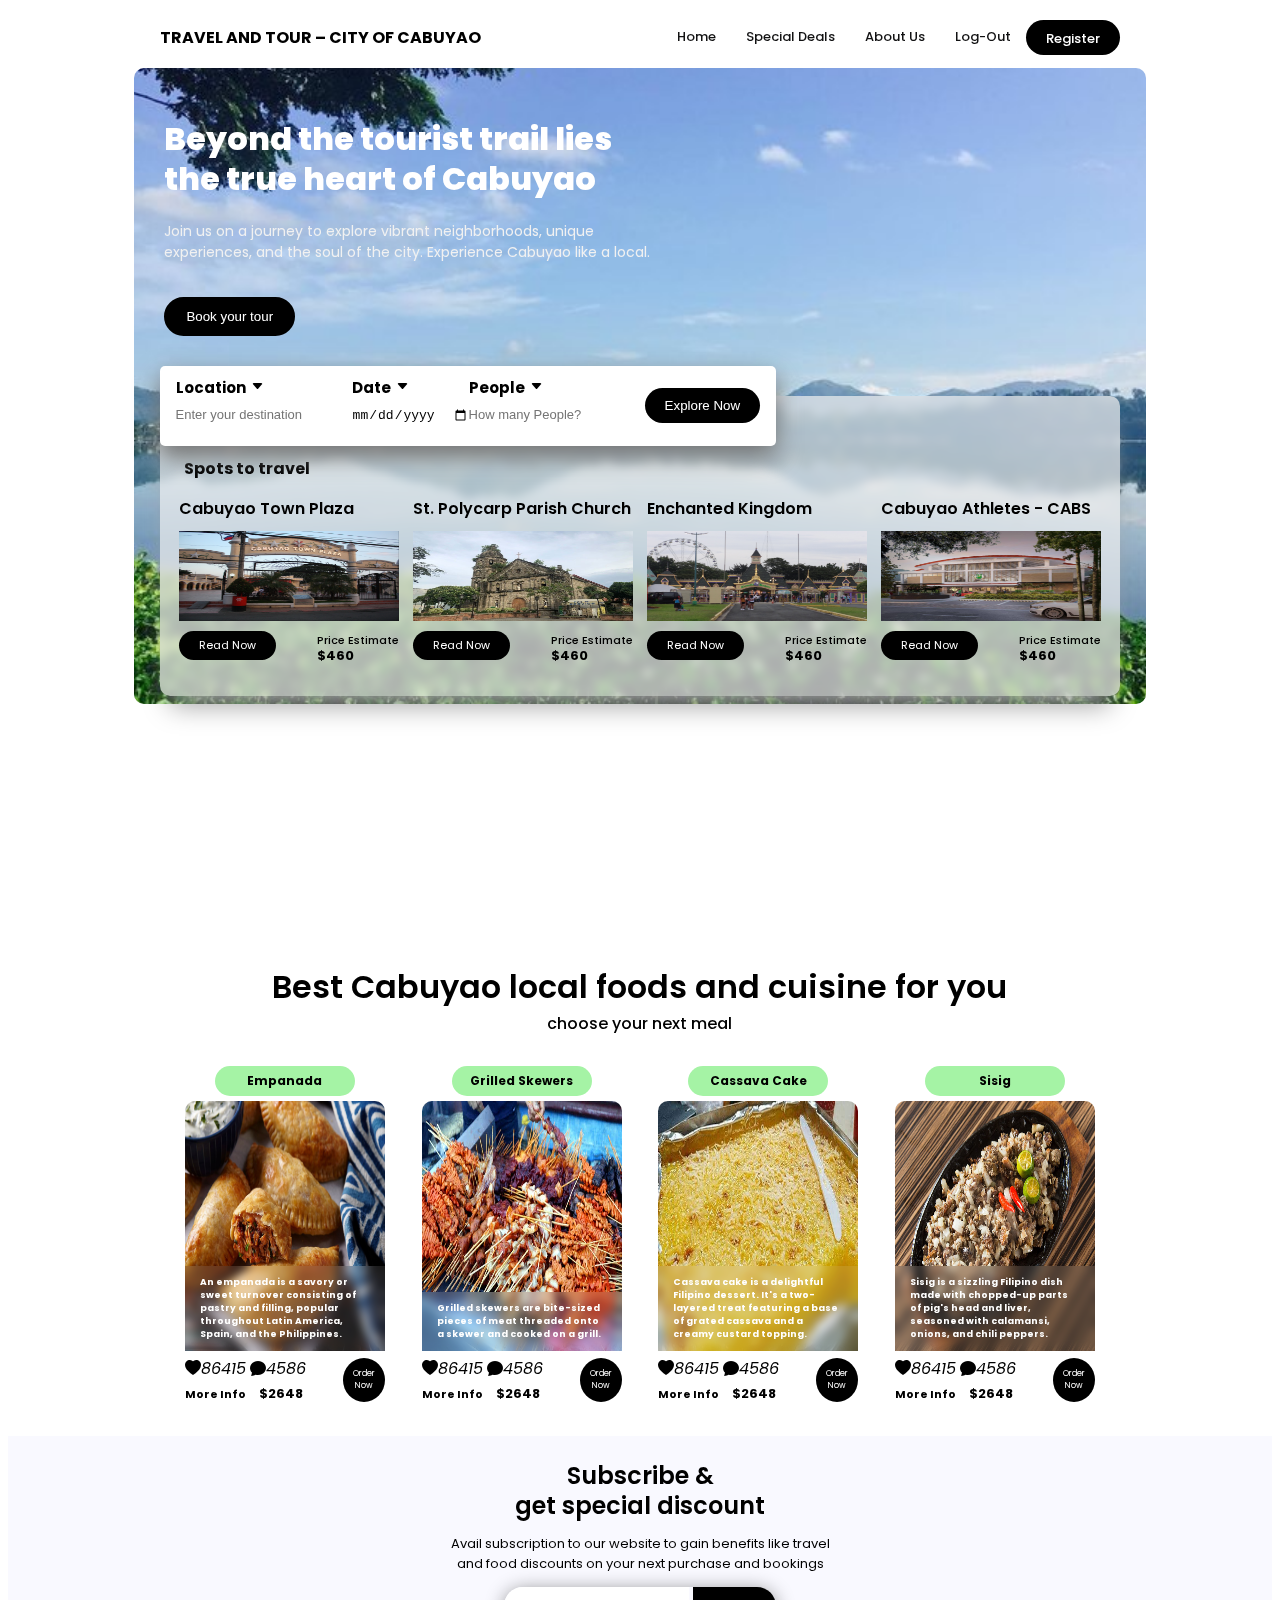
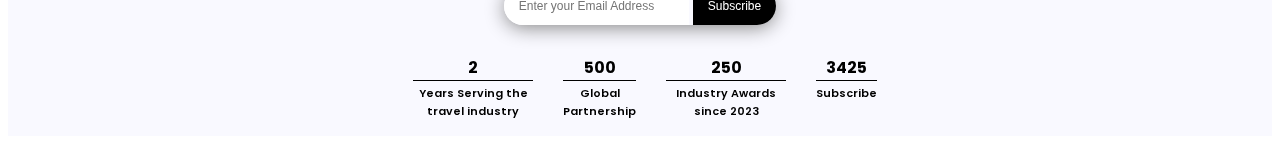
<file: home1.html>
<!DOCTYPE html>
<html lang="en">
<head>
    <meta charset="UTF-8">
    <meta name="viewport" content="width=device-width, initial-scale=1.0">
    <link rel="stylesheet" href="https://cdn.jsdelivr.net/npm/bootstrap-icons@1.11.3/font/bootstrap-icons.min.css">
    <link rel="stylesheet" href="style.css">
    <link rel="stylesheet" href="media.css">
    <title>Travel Agency Website</title>
</head>
<body>
    <header>
        <nav>
            <h4>TRAVEL AND TOUR – CITY OF CABUYAO</h4>
            <ul id="menu_bx">
                <li><a href="#">Home</a></li>
                <li><a href="#scoll-section">Special Deals</a></li>
                <li><a href="Final.1about.html">About Us</a></li>
                <li><a href="Final.4login.html">Log-Out</a></li>
                <li><a href="Final.5register.html">Register</a></li>
            </ul>
            <i class="bi bi-three-dots"></i>
        </nav>
        <div class="content">
            <div class="cont_bx">
                <h1>Beyond the tourist trail lies the true heart of Cabuyao</h1>
                <p>Join us on a journey to explore vibrant neighborhoods, unique experiences, and the soul of the city. Experience Cabuyao like a local.</p>
                <a href="Final.6services.html">
                    <button>Book your tour</button>
                </a>
            </div>
            <div class="trip_bx">
                <div class="search_bx">
                    <div class="card">
                        <h4>Location <i class="bi bi-caret-down-fill"></i></h4>
                        <input type="text" placeholder="Enter your destination">
                    </div>
                    <div class="card">
                        <h4>Date <i class="bi bi-caret-down-fill"></i></h4>
                        <input type="date">
                    </div>
                    <div class="card">
                        <h4>People <i class="bi bi-caret-down-fill"></i></h4>
                        <input type="number" placeholder="How many People?">
                    </div>
                    <input type="button" value="Explore Now">
                </div>
                <div class="travel_bx">
                    <h4>Spots to travel</h4>
                    <div class="cards">
                        <div class="card">
                            <h3>Cabuyao Town Plaza</h3>
                            <img src="image/ctp.png" alt="">
                            <div class="btn_city">
                                <a href="CabuyaoPlaza.html">Read Now</a>
                                <h5>Price Estimate <br> <span>$460</span></h5>
                            </div>
                        </div>
                        <div class="card">
                            <h3>St. Polycarp Parish Church</h3>
                            <img src="image/StPolycarpParishChurch.png" alt="">
                            <div class="btn_city">
                                <a href="st_polycarp_parish_church.html">Read Now</a>
                                <h5>Price Estimate <br> <span>$460</span></h5>
                            </div>
                        </div>
                        <div class="card">
                            <h3>Enchanted Kingdom</h3>
                            <img src="image/ek.png" alt="">
                            <div class="btn_city">
                                <a href="EnchantedKingdom.html">Read Now</a>
                                <h5>Price Estimate <br> <span>$460</span></h5>
                            </div>
                        </div>
                        <div class="card">
                            <h3>Cabuyao Athletes - CABS</h3>
                            <img src="image/cabs.jpg" alt="">
                            <div class="btn_city">
                                <a href="Cabs.html">Read Now</a>
                                <h5>Price Estimate <br> <span>$460</span></h5>
                            </div>
                        </div>
                    </div>
                </div>
            </div>
           
        </div>
        
    </header>
    <div class="offers">
        <h1>Best Cabuyao local foods and cuisine for you</h1>
        <p>choose your next meal</p>
        <div class="cards" id="scoll-section">
            <div class="card">
                <h3>Empanada</h3>
                <div class="img_text">
                    <img src="image/foods/empanada.jpg" alt="">
                    <h4>An empanada is a savory or sweet turnover consisting of pastry and filling, popular throughout Latin America, Spain, and the Philippines.</h4>
                </div>
                <div class="cont_bx">
                    <div class="price">
                        <div class="heart_chat">
                            <i class="bi bi-heart-fill"><span>86415</span></i>
                            <i class="bi bi-chat-fill"><span>4586</span></i>
                        </div>
                        <div class="info_price">
                            <a href="">More Info</a>
                            <h4>$2648</h4>
                        </div>
                    </div>
                    <div class="days">Order <br> Now</div>
                </div>
            </div>
            <div class="card">
                <h3>Grilled Skewers</h3>
                <div class="img_text">
                    <img src="image/foods/skewers.png" alt="">
                    <h4>Grilled skewers are bite-sized pieces of meat threaded onto a skewer and cooked on a grill.</h4>
                </div>
                <div class="cont_bx">
                    <div class="price">
                        <div class="heart_chat">
                            <i class="bi bi-heart-fill"><span>86415</span></i>
                            <i class="bi bi-chat-fill"><span>4586</span></i>
                        </div>
                        <div class="info_price">
                            <a href="">More Info</a>
                            <h4>$2648</h4>
                        </div>
                    </div>
                    <div class="days">Order <br> Now</div>
                </div>
            </div>
            <div class="card">
                <h3>Cassava Cake</h3>
                <div class="img_text">
                    <img src="image/foods/cassava.jpg" alt="">
                    <h4>Cassava cake is a delightful Filipino dessert. It's a two-layered treat featuring a base of grated cassava and a creamy custard topping.</h4>
                </div>
                <div class="cont_bx">
                    <div class="price">
                        <div class="heart_chat">
                            <i class="bi bi-heart-fill"><span>86415</span></i>
                            <i class="bi bi-chat-fill"><span>4586</span></i>
                        </div>
                        <div class="info_price">
                            <a href="">More Info</a>
                            <h4>$2648</h4>
                        </div>
                    </div>
                    <div class="days">Order <br> Now</div>
                </div>
            </div>
            <div class="card">
                <h3>Sisig</h3>
                <div class="img_text">
                    <img src="image/foods/sisig.jpg" alt="">
                    <h4>Sisig is a sizzling Filipino dish made with chopped-up parts of pig's head and liver, seasoned with calamansi, onions, and chili peppers.</h4>
                </div>
                <div class="cont_bx">
                    <div class="price">
                        <div class="heart_chat">
                            <i class="bi bi-heart-fill"><span>86415</span></i>
                            <i class="bi bi-chat-fill"><span>4586</span></i>
                        </div>
                        <div class="info_price">
                            <a href="">More Info</a>
                            <h4>$2648</h4>
                        </div>
                    </div>
                    <div class="days">Order <br> Now</div>
                </div>
            </div>
        </div>
    </div>

    <footer>
        <h2>Subscribe & <br> get special discount</h2>
        <p>Avail subscription to our website to gain benefits like travel and food discounts on your next purchase and bookings</p>
        <div class="input">
            <input type="text" placeholder="Enter your Email Address">
            <button>Subscribe</button>
        </div>
        <ul>
            <li>2 <br> <h6>Years Serving the travel industry</h6></li>
            <li>500 <br> <h6>Global <br> Partnership</h6></li>
            <li>250 <br> <h6>Industry Awards since 2023</h6></li>
            <li>3425 <br> <h6>Subscribe</h6></li>
        </ul>
    </footer>
    <script src="app.js"></script>
</body>
</html>
</file>
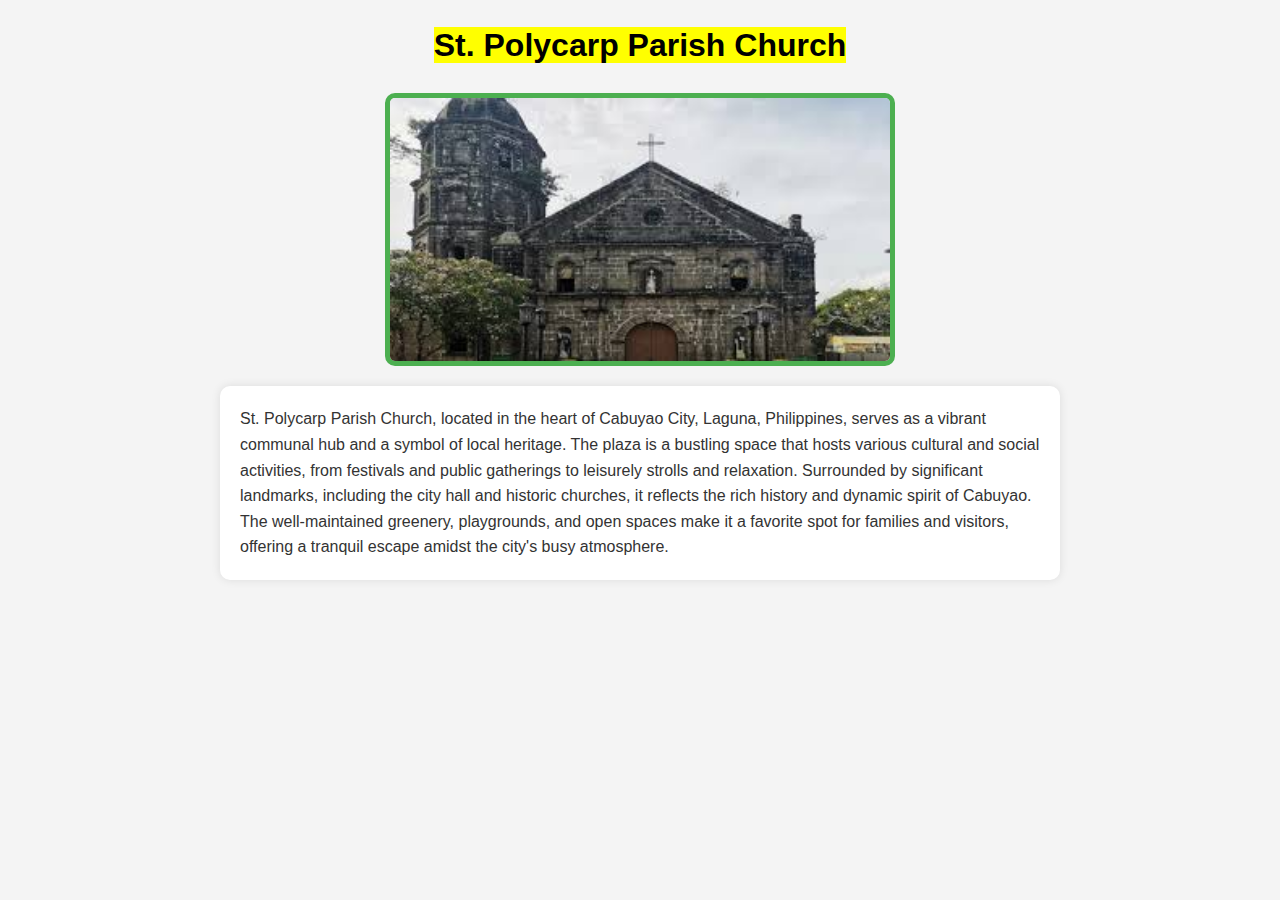
<file: st_polycarp_parish_church.html>
<!DOCTYPE html>
<html lang="en">
<head>
    <meta charset="UTF-8">
    <meta name="viewport" content="width=device-width, initial-scale=1.0">
    <title>St. Polycarp Parish Church</title>
    <style>
        body {
            font-family: Arial, sans-serif;
            line-height: 1.6;
            margin: 0;
            padding: 0;
            background-color: #f4f4f4;
            color: #333;
        }
        h1 {
            text-align: center;
            color: black;
            margin-top: 20px;
        }
        img {
            display: block;
            margin: 20px auto;
            border: 5px solid #4CAF50;
            border-radius: 10px;
            transition: transform 0.3s ease-in-out;
            cursor: pointer;
        }
        .zoomed {
            transform: scale(1.5);
        }
        p {
            max-width: 800px;
            margin: 20px auto;
            padding: 20px;
            background-color: #fff;
            border-radius: 10px;
            box-shadow: 0 0 10px rgba(0, 0, 0, 0.1);
        }
    </style>
</head>
<body>
    <h1><mark>St. Polycarp Parish Church</mark></h1>
    <img id="StPolycarpParishChurch" src="image/cards/St.PolycarpParishChurch.jfif" alt="St. Polycarp Parish Church" width="500">
    <p>St. Polycarp Parish Church, located in the heart of Cabuyao City, Laguna, Philippines, serves as a vibrant communal hub and a symbol of local heritage. The plaza is a bustling space that hosts various cultural and social activities, from festivals and public gatherings to leisurely strolls and relaxation. Surrounded by significant landmarks, including the city hall and historic churches, it reflects the rich history and dynamic spirit of Cabuyao. The well-maintained greenery, playgrounds, and open spaces make it a favorite spot for families and visitors, offering a tranquil escape amidst the city's busy atmosphere.</p>
    <script>
        // JavaScript for zoom effect
        document.addEventListener('DOMContentLoaded', function() {
            var img = document.getElementById('StPolycarpParishChurch');
            img.addEventListener('click', function() {
                img.classList.toggle('zoomed');
            });
        });
    </script>
</body>
</html>
</file>
<file: style.css>
@import url('https://fonts.googleapis.com/css2?family=Poppins:ital,wght@0,100;0,200;0,300;0,400;0,500;0,600;0,700;0,800;0,900;1,100;1,200;1,300;1,400;1,500;1,600;1,700;1,800;1,900&display=swap');

/* *{
    padding: 0;
    margin: 0;
    box-sizing: border-box;
} */

body{
    font-family: 'Poppins', sans-serif;
}

header{
    width: 80%;
    height: 95vh;
    /* border: 1px solid #000; */
    margin: auto;
}

header nav{
    width: 95%;
    height: 7%;
    /* border: 1px solid #000; */
    margin: auto;
    display: flex;
    align-items: center;
    justify-content: space-between;
}

header nav ul{
    list-style: none;
    display: flex;
}

header nav ul li{
    padding: 3px 15px;
}

header nav ul li:nth-last-child(1){
    background: #000;
    border-radius: 20px;
    padding: 5px 20px;   
}

header nav ul li:nth-last-child(1) a{
    color: #fff;
}

header nav ul li a{
    text-decoration: none;
    color: #121213;
    font-size: 13px;
    font-weight: 500;
    transition: .3s linear;
}

header nav ul li a:hover{
    color: gray;

}

header nav .bi-three-dots{
    display: none;
}

header .content{
    position: relative;
    width: 100%;
    height: 93%;
    /* border: 1px solid #000; */
}

header .content::before{
    content: '';
    position: absolute;
    width: 100%;
    height: 80%;
    /* border: 1px solid #000; */
    background: url('image/bg.png')no-repeat center center/cover;
    border-radius: 10px;
    z-index: -1;
}

header .content .cont_bx{
    width: 500px;
    height: auto;
    color: #fff;
    padding: 30px;
}

header .content .cont_bx h1{
    line-height: 40px;
    font-weight: 800;
    /* border: 1px solid #000; */
}

header .content .cont_bx p{
    font-size: 14px;
    font-weight: 400;
    color: rgb(241, 241, 241);
}

header .content .cont_bx button{
    margin-top: 20px;
    padding: 10px 20px;
    border-radius: 20px;
    border: 2px solid #000;
    background: #000;
    color: #fff;
    outline: none;
    cursor: pointer;
    transition: .3s linear;
}

header .content .cont_bx button:hover{
    background: rgb(113, 113, 113);
    border: 2px solid rgb(113, 113, 113 );
}

header .trip_bx{
    position: relative;
    width: 95%;
    height: auto;
    margin: auto;
    /* border: 1px solid #000; */
}

header .trip_bx .search_bx{
    position: absolute;
    top: 0;
    left: 0;
    width: 60%;
    height: 60px;
    display: flex;
    align-items: center;
    justify-content: center;
    background: #fff;
    border-radius: 5px;
    box-shadow: 0px 10px 25px rgb(114, 114, 114);
    z-index: 1;
    padding: 10px 20px;
}

header .trip_bx .search_bx .card{
    width: 200px;
    height: 100%;
    /* border: 1px solid #000; */

}

header .trip_bx .search_bx .card h4{
    font-size: 15px;
    margin: 0;
    font-weight: 700;
}

header .trip_bx .search_bx .card h4 .bi{
    position: absolute;
    font-size: 13px;
    margin: 2px 0px 0px 5px;
    transition: .3s linear;
}

header .trip_bx .search_bx .card input{
    margin-top: 3px;
    padding: 5px 0px;
    border: none;
    outline: none;
    font-size: 13px; 
}

header .trip_bx .search_bx input[type="button"]{
    background: #000;
    color: #fff;
    border: none;
    outline: none;
    padding: 10px 20px;
    border-radius: 20px;
    transition: .3s linear;
    cursor: pointer;
}

header .trip_bx .search_bx input[type="button"]:hover{
    background: gray;
} 

header .trip_bx .travel_bx{
    position: relative;
    width: 100%;
    height: auto;
    margin: auto;
    top: 30px;
    /* background: #000; */
    /* border: 1px solid #000; */
    border-radius: 10px;
    padding-bottom: 20px;
    box-shadow: 0px 20px 25px -10px rgb(165, 165, 165);
}

header .trip_bx .travel_bx::before{
    content: '';
    position: absolute;
    width: 100%;
    height: 100%;
    border-radius: 10px;
    background: rgb(241, 241, 241, .7);
    backdrop-filter: blur(5px);
    z-index: -1;
}

header .trip_bx .travel_bx h4{
    margin: 0;
    padding: 60px 0px 15px 2.5%;
}

header .trip_bx .travel_bx .cards{
    width: 96%;
    height: auto;
    margin: 0 auto;
    /* border: 1px solid #000; */
    display: flex;
    align-items: center;
    justify-content: space-between;
}

header .trip_bx .travel_bx .cards .card{
    width: 220px;
    height: 180px;
    /* border: 1px solid #000; */
}

header .trip_bx .travel_bx .cards .card h3{
    margin: 0px 0px 10px 0px;
    display: flex;
    align-items: center;
    font-size: 16px;
    font-weight: 600;
}

header .trip_bx .travel_bx .cards .card h3 img{
    width: 20px;
    height: 20px;
    margin-left: 5px;
}

header .trip_bx .travel_bx .cards .card img{
    width: 100%;
    height: 50%;
}

header .trip_bx .travel_bx .cards .card .btn_city{
    display: flex;
    align-items: center;
    justify-content: space-between;
    /* border: 1px solid #000; */
}

header .trip_bx .travel_bx .cards .card .btn_city a{
    text-decoration: none;
    background: #000;
    color: #fff;
    border-radius: 20px;
    padding: 6px 20px;
    font-size: 11px;
    transition: .3s linear;
}

header .trip_bx .travel_bx .cards .card .btn_city a:hover{
    background: gray;
}

header .trip_bx .travel_bx .cards .card .btn_city h5{
    font-size: 11px;
    font-weight: 500;
    margin: 0;
    margin-top: 5px;
    line-height: 15px;
}

header .trip_bx .travel_bx .cards .card .btn_city h5 span{
    font-size: 13px;
    font-weight: 700;
}

.offers{
    width: 60%;
    height: auto;
    /* border: 1px solid #000; */
    margin: auto;
    margin-top: 100px;
    transition: .5s linear;
}

.offers h1{
    font-weight: 600;
    text-align: center;
    margin: 0;
}

.offers p{
    font-weight: 500;
    text-align: center;
    margin: 0;
}

.offers .cards{
    margin-top: 20px;
    display: flex;
    align-items: center;
    justify-content: space-between;
    /* border: 1px solid #000; */
    flex-wrap: wrap;
}

.offers .cards .card{
    position: relative;
    width: 200px;
    height: 350px;
    /* border: 1px solid #000; */
    margin-top: 10px;
}

.offers .cards .card h3{
    width: 140px;
    padding: 6px 0px;
    background: rgb(165, 243, 165);
    border-radius: 20px;
    font-size: 12px;
    display: grid;
    place-items: center;
    margin: auto;
}

.offers .cards .card .img_text{
    position: relative;
    width: 100%;
    height: 250px;
    margin-top: 5px;
}

.offers .cards .card .img_text img{
    position: relative;
    width: 100%;
    height: 100%;
    border-radius: 10px 10px 0px 0px;
}

.offers .cards .card .img_text h4{
   position: absolute;
   font-size: 9px;
   padding: 10px 15px;
   bottom: 0;
   margin: 0;
   color: #fff;
   z-index: 2;
}

.offers .cards .card .img_text h4::before{
    content: '';
    position: absolute;
    width: 100%;
    height: 100%;
    background: rgb(255, 255, 255, .1);
    backdrop-filter: blur(5px);
    z-index: -1;
    bottom: 0;
    left: 0;
 }

 .offers .cards .card .cont_bx{
    width: 100%;
    display: flex;
    align-items: center;
    justify-content: space-between;
    /* border: 1px solid #000; */
    padding: 5px 0px;
    border-radius: 0px 0px 5px 5px;
 }

 .offers .cards .card .cont_bx .price  .days{
    margin: 0px 8px;
 }

 .offers .cards .card .cont_bx .price .heart-chat{
    display: flex;
    align-items: center;
 }

 .offers .cards .card .cont_bx .price .heart-chat i:nth-child(1){
    color: red;
    font-size: 13px;
    margin-right: 10px;
 }

 .offers .cards .card .cont_bx .price .heart-chat i span{
    color: #000;
    font-size: 12px;
    margin-left: 3px;
    font-style: normal;
 }

 .offers .cards .card .cont_bx .price .heart-chat i:nth-child(2){
    color: rgb(112, 196, 229);
    font-size: 13px;
    margin-right: 10px;
    
 }

 .offers .cards .card .cont_bx .price .info_price{
    display: flex;
    align-items: center;
    margin-top: 3px;
 }

 .offers .cards .card .cont_bx .price .info_price a{
    text-decoration: none;
    color: #000;
    font-weight: 700;
    font-size: 11px;
    transition: .3s linear;
    margin-right: 13px;
 }

 .offers .cards .card .cont_bx .price .info_price a:hover{
    color: gray;
 }

 .offers .cards .card .cont_bx .price .info_price h4{
    margin: 0;
    font-size: 13px;
 }

 .offers .cards .card .cont_bx .days{
    color: #fff;
    background: #000;
    font-size: 8px;
    border-radius: 50%;
    padding: 10px;
    text-align: center;
    cursor: pointer;
    transition: .3s linear;
 }

 .offers .cards .card .cont_bx .days:hover{
    transform: rotate(360deg);
 }

 footer{
    width: 100%;
    height: auto;
    background: rgb(249, 249, 255);
    margin-top: 20px;
    display: flex;
    align-items: center;
    justify-content: center;
    flex-direction: column;
 }

 footer h2{
    text-align: center;
    margin: 0;
    margin-top: 25px;
    line-height: 30px;
    font-weight: 600;
 }

 footer p{
    text-align: center;
    width: 400px;
    font-size: 13px;
 }

 footer .input{
    box-shadow: 0px 3px 20px -1px gray;
    border-radius: 20px;
 }

 footer .input input{
    padding: 12px 15px;
    border: none;
    outline: none;
    font-size: 12px;
    border-radius: 20px 0px 0px 20px;
}

footer .input button{
    padding: 12px 15px;
    border: none;
    outline: none;
    font-size: 12px;
    border-radius: 0px 20px 20px 0px;
    background: #000;
    color: #fff;
    cursor: pointer;
    transition: .3s linear;
}

footer .input button:hover{
    background: gray;
}

footer ul{
    list-style: none;
    display: flex;
    /* align-items: center; */
    margin-top: 30px;
}

footer ul li{
    text-align: center;
    margin-right: 30px;
    font-weight: bold;
}

footer ul li h6{
    font-size: 11px;
    font-weight: 600;
    max-width: 120px;
    margin: 0;
    line-height: 18px;
    border-top: 1px solid #000;
    padding-top: 3px;
}
</file>
<file: media.css>
@media screen and (max-width:1485px){
    .offers {
        width: 65%;
        
    }
}

@media screen and (max-width:1373px){
    .offers {
        width: 72%;
        
    }
}

@media screen and (max-width:1250px){
    header {
        width: 90%;
        
    }
    .offers{
        width: 82%;
    }
    .destination{
        width: 55%;
    }
}

@media screen and (max-width:1110px){
    header {
        width: 95%;
    }
    header .trip_bx .search_bx{
        width: 70%;
    }
    header .trip_bx .travel_bx .cards{
        overflow: auto;
    }
    header .trip_bx .travel_bx .cards .card{
        min-width: 220px;
        margin-right: 10px;
    }
    .offers{
        width: 95%;
    }
    .destination{
        width: 60%;
    }
}

@media screen and (max-width:950px){
    header .trip_bx .search_bx{
        width: 80%;
    }
    header .trip_bx .search_bx .card{
        margin-right: 8px;
    }
    .destination{
        width: 75%;
    }
}

@media screen and (max-width:714px){
   header nav ul{
        position: absolute;
        width: 100px;
        height: auto;
        flex-direction: column;
        background: #fff;
        border-radius: 5px;
        box-shadow: 0px 0px 10px gray;
        justify-content: center;
        top: -100%;
        right: 30%;
        z-index: 9999999999999;
        padding: 10px 20px;
        transition: 1s linear;
   }
   header nav .ul_active{
        top: 0;
   }
   header nav ul li{
        padding: 8px 0px;
        text-align: center;
   }
   header nav .bi-three-dots{
        display: unset;
   }
   header .trip_bx .search_bx{
        width: 93%;
   }
   .offers{
        width: 75%;
   }
}

@media screen and (max-width: 650px){
    header .trip_bx .search_bx .card{
        width: 140px;
    }
    header .trip_bx .search_bx input[type="button"]{
        position: absolute;
        right: 10px;
        bottom: -43px;
        font-size: 13px;
    }
    .offers{
        width: 85%;
        margin-top: 0px;
    }
}

@media screen and (max-width: 541px){
    header .content .cont_bx{
        width: 85%;
    }
    header .content .cont_bx h1{
        width: 300px;
        font-size: 22px;
    }
    header .content .cont_bx p {
        font-size: 14px;
        font-weight: 400;
        color: rgb(241, 241, 241);
        width: 300px;
        font-size: 12px;
    }
    footer ul li h6{
        font-size: 8px;
    }
}

@media screen and (max-width: 411px){
    .offers{
        margin-top: 80px;
    }
    .footer p{
        width: 330px;
        font-size: 12px;
    }
    footer ul li{
        margin-right: 20px;
    }
}

@media screen and (max-width: 375px){
    .offers{
        margin-top: 15px;
    }
}
</file>
<file: Final.styles.css>
body {
    font-family: Arial, sans-serif;
    margin: 0;
    padding: 0;
    background-color: #f4f4f4;
}

header {
    background: #333;
    color: #fff;
    padding: 10px 0;
    text-align: center;
}

nav ul {
    list-style: none;
    padding: 0;
}

nav ul li {
    display: inline;
    margin: 0 10px;
}

nav ul li a {
    color: #fff;
    text-decoration: none;
}

main {
    padding: 20px;
}

.intro, .about, .contact, .login, .register {
    background: #fff;
    padding: 20px;
    margin: 20px 0;
    border-radius: 5px;
    box-shadow: 0 0 10px rgba(0, 0, 0, 0.1);
}

.intro h2, .about h2, .contact h2, .login h2, .register h2 {
    margin-top: 0;
}

footer {
    background: #333;
    color: #fff;
    text-align: center;
    padding: 5px;
    position: fixed;
    bottom: 0;
    width: 100%;
}

form {
    display: flex;
    flex-direction: column;
}

form label {
    margin-bottom: 5px;
}

form input, form textarea, form button {
    margin-bottom: 10px;
    padding: 10px;
    border: 1px solid #ccc;
    border-radius: 5px;
}

form button {
    background: #333;
    color: #fff;
    border: none;
    cursor: pointer;
}

form button:hover {
    background: #555;
}


h2{
    background-color: #FEFFED;
    padding: 30px 35px;
    margin: -10px -50px;
    text-align:center;
    border-radius: 10px 10px 0 0;
    }
    hr{
    margin: 10px -50px;
    border: 0;
    border-top: 1px solid #ccc;
    margin-bottom: 40px;
    }
    div.container{
    width: 900px;
    height: 610px;
    margin:35px auto;
    font-family: 'Raleway', sans-serif;
    }
    div.main{
    width: 300px;
    padding: 10px 50px 25px;
    border: 2px solid gray;
    border-radius: 10px;
    font-family: raleway;
    float:left;
    margin-top:50px;
    }
    input[type=text],input[type=password]{
    width: 100%;
    height: 40px;
    padding: 5px;
    margin-bottom: 25px;
    margin-top: 5px;
    border: 2px solid #ccc;
    color: #4f4f4f;
    font-size: 16px;
    border-radius: 5px;
    }
    label{
    color: #464646;
    text-shadow: 0 1px 0 #fff;
    font-size: 14px;
    font-weight: bold;
    }
    center{
    font-size:32px;
    }
    .note{
    color:red;
    }
    .valid{
    color:green;
    }
    .back{
    text-decoration: none;
    border: 1px solid rgb(0, 143, 255);
    background-color: rgb(0, 214, 255);
    padding: 3px 20px;
    border-radius: 2px;
    color: black;
    }
    input[type=button]{
    font-size: 16px;
    background: linear-gradient(#ffbc00 5%, #ffdd7f 100%);
    border: 1px solid #e5a900;
    color: #4E4D4B;
    font-weight: bold;
    cursor: pointer;
    width: 100%;
    border-radius: 5px;
    padding: 10px 0;
    outline:none;
    }
    input[type=button]:hover{
    background: linear-gradient(#ffdd7f 5%, #ffbc00 100%);
    }

    form ul li input{
        float: left;
margin-bottom: 10px;
    }
</file>
